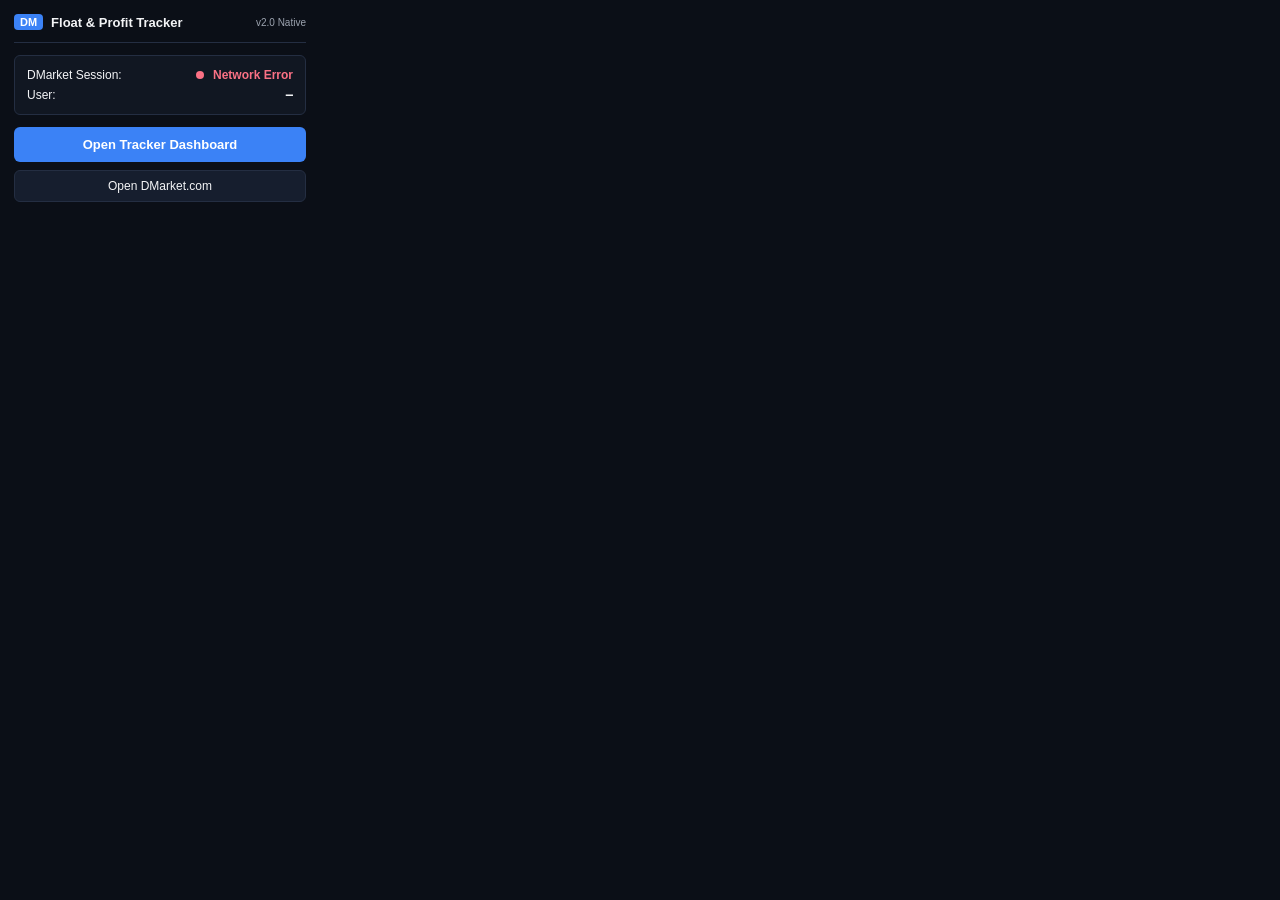
<file: popup.html>
<!DOCTYPE html>
<html lang="ru">
<head>
    <meta charset="UTF-8">
    <meta name="viewport" content="width=device-width, initial-scale=1.0">
    <title>DMarket Tracker</title>
    <style>
        :root {
            --bg-main: #0b0f17;
            --bg-surface: #111722;
            --bg-hover: #161e2e;
            --border-color: #242e42;
            --text-primary: #f3f4f6;
            --text-secondary: #9ca3af;
            --accent-blue: #3b82f6;
            --green-text: #34d399;
            --amber-text: #fbbf24;
            --red-text: #fb7185;
            --font-ui: -apple-system, BlinkMacSystemFont, 'Segoe UI', Roboto, sans-serif;
            --font-mono: 'JetBrains Mono', monospace, Consolas;
        }

        * {
            margin: 0;
            padding: 0;
            box-sizing: border-box;
            font-family: var(--font-ui);
        }

        body {
            width: 320px;
            background-color: var(--bg-main);
            color: var(--text-primary);
            padding: 14px;
            font-size: 13px;
        }

        .header {
            display: flex;
            align-items: center;
            justify-content: space-between;
            padding-bottom: 12px;
            border-bottom: 1px solid var(--border-color);
            margin-bottom: 12px;
        }

        .brand {
            display: flex;
            align-items: center;
            gap: 8px;
        }

        .brand-badge {
            background-color: var(--accent-blue);
            color: #fff;
            font-size: 11px;
            font-weight: 700;
            padding: 2px 6px;
            border-radius: 4px;
        }

        .brand-title {
            font-size: 13px;
            font-weight: 700;
        }

        .card {
            background-color: var(--bg-surface);
            border: 1px solid var(--border-color);
            border-radius: 6px;
            padding: 12px;
            margin-bottom: 12px;
        }

        .status-row {
            display: flex;
            align-items: center;
            justify-content: space-between;
            font-size: 12px;
        }

        .dot {
            display: inline-block;
            width: 8px;
            height: 8px;
            border-radius: 50%;
            background-color: var(--red-text);
            margin-right: 6px;
        }

        .dot.active {
            background-color: var(--green-text);
            box-shadow: 0 0 6px rgba(52, 211, 153, 0.6);
        }

        .btn-primary {
            display: flex;
            align-items: center;
            justify-content: center;
            gap: 8px;
            width: 100%;
            background-color: var(--accent-blue);
            color: #fff;
            border: none;
            border-radius: 6px;
            padding: 10px 14px;
            font-size: 13px;
            font-weight: 600;
            cursor: pointer;
            text-align: center;
            text-decoration: none;
            transition: background 0.2s;
            margin-bottom: 8px;
        }

        .btn-primary:hover {
            background-color: #2563eb;
        }

        .btn-secondary {
            display: flex;
            align-items: center;
            justify-content: center;
            gap: 6px;
            width: 100%;
            background-color: var(--bg-hover);
            color: var(--text-primary);
            border: 1px solid var(--border-color);
            border-radius: 6px;
            padding: 8px 12px;
            font-size: 12px;
            font-weight: 500;
            cursor: pointer;
            text-align: center;
            text-decoration: none;
            transition: border-color 0.2s, background 0.2s;
        }

        .btn-secondary:hover {
            background-color: #1c263b;
            border-color: var(--accent-blue);
        }

        .font-mono {
            font-family: var(--font-mono);
        }
    </style>
</head>
<body>
    <div class="header">
        <div class="brand">
            <span class="brand-badge">DM</span>
            <span class="brand-title">Float & Profit Tracker</span>
        </div>
        <span style="font-size: 10px; color: var(--text-secondary);">v2.0 Native</span>
    </div>

    <div class="card">
        <div class="status-row">
            <span>DMarket Session:</span>
            <span id="sessionStatus">
                <span class="dot" id="statusDot"></span>
                <strong id="statusText">Checking...</strong>
            </span>
        </div>
        <div class="status-row" style="margin-top: 6px;">
            <span>User:</span>
            <strong class="font-mono text-green" id="userText">—</strong>
        </div>
    </div>

    <button id="openDashboardBtn" class="btn btn-primary">
        Open Tracker Dashboard
    </button>

    <button id="openDmarketBtn" class="btn btn-secondary">
        Open DMarket.com
    </button>

    <script src="popup.js"></script>
</body>
</html>
</file>
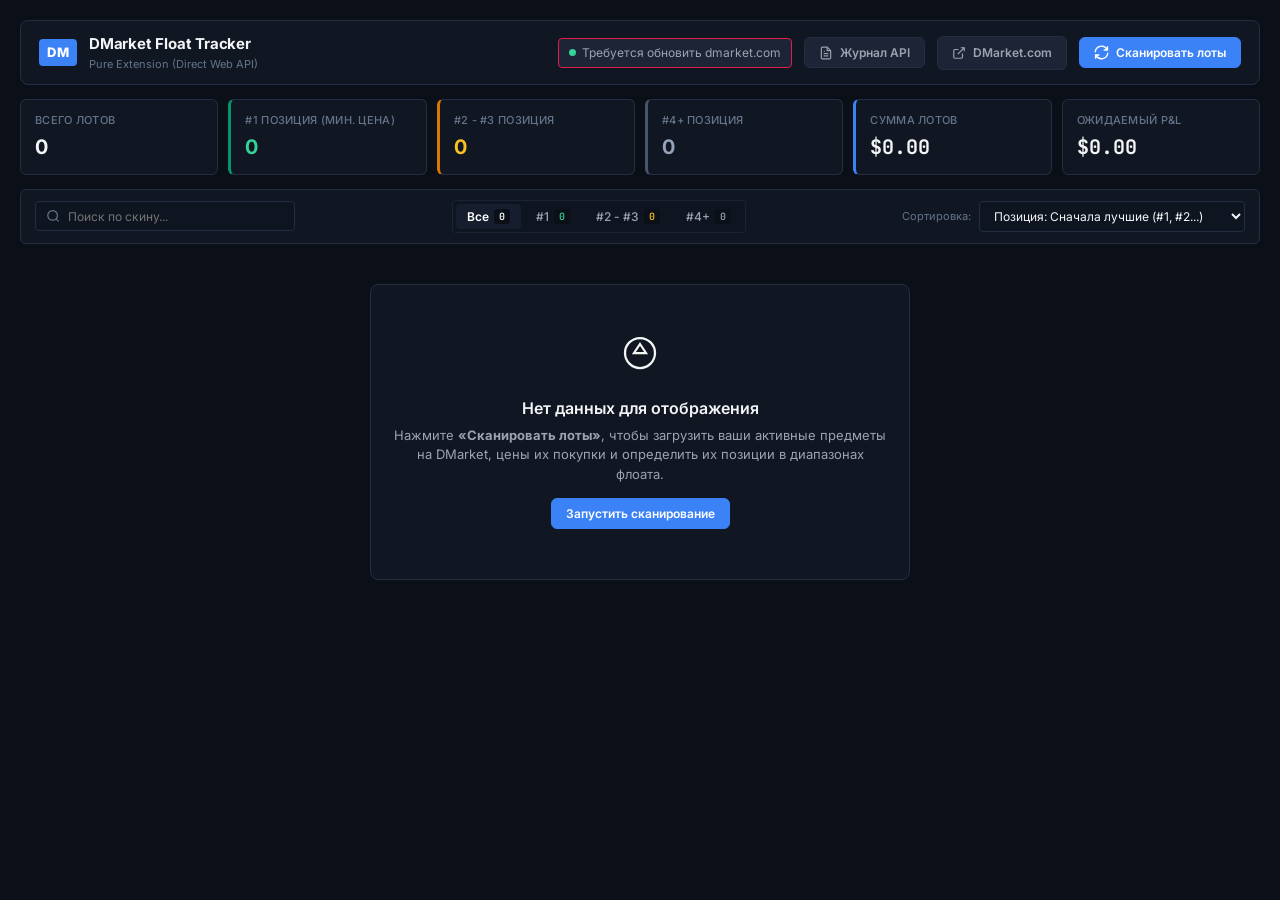
<file: extension/dashboard.html>
<!DOCTYPE html>
<html lang="ru">
<head>
    <meta charset="UTF-8">
    <meta name="viewport" content="width=device-width, initial-scale=1.0">
    <title>DMarket Float & Profit Tracker — Dashboard</title>
    <link rel="preconnect" href="https://fonts.googleapis.com">
    <link rel="preconnect" href="https://fonts.gstatic.com" crossorigin>
    <link href="https://fonts.googleapis.com/css2?family=Inter:wght@400;500;600;700&family=JetBrains+Mono:wght@500;600;700&display=swap" rel="stylesheet">
    <link rel="stylesheet" href="style.css">
</head>
<body class="flat-theme">

    <div class="app-container">
        <!-- Top App Bar -->
        <header class="navbar">
            <div class="navbar-brand">
                <div class="brand-badge">DM</div>
                <div class="brand-text">
                    <span class="brand-name">DMarket Float Tracker</span>
                    <span class="brand-tag">Pure Extension (Direct Web API)</span>
                </div>
            </div>

            <div class="navbar-actions">
                <!-- Browser Session Status Badge -->
                <div class="api-badge" id="sessionStatusBadge" title="Статус сессии dmarket.com в вашем браузере">
                    <span class="dot active" id="sessionDot"></span>
                    <span id="sessionStatusText">Проверка dmarket.com...</span>
                </div>

                <button id="debugBtn" class="btn-flat btn-secondary" title="Показать журнал сетевых запросов к DMarket">
                    <svg viewBox="0 0 24 24" width="14" height="14" fill="none" stroke="currentColor" stroke-width="2"><path d="M14 2H6a2 2 0 0 0-2 2v16a2 2 0 0 0 2 2h12a2 2 0 0 0 2-2V8z"></path><polyline points="14 2 14 8 20 8"></polyline><line x1="16" y1="13" x2="8" y2="13"></line><line x1="16" y1="17" x2="8" y2="17"></line><polyline points="10 9 9 9 8 9"></polyline></svg>
                    <span>Журнал API</span>
                </button>

                <a href="https://dmarket.com" target="_blank" rel="noopener noreferrer" class="btn-flat btn-secondary" title="Открыть DMarket">
                    <svg viewBox="0 0 24 24" width="14" height="14" fill="none" stroke="currentColor" stroke-width="2"><path d="M18 13v6a2 2 0 0 1-2 2H5a2 2 0 0 1-2-2V8a2 2 0 0 1 2-2h6"/><polyline points="15 3 21 3 21 9"/><line x1="10" y1="14" x2="21" y2="3"/></svg>
                    <span>DMarket.com</span>
                </a>

                <!-- Scan Button -->
                <button id="scanBtn" class="btn-flat btn-accent">
                    <svg viewBox="0 0 24 24" width="15" height="15" fill="none" stroke="currentColor" stroke-width="2.2"><path d="M21.5 2v6h-6M2.5 22v-6h6M2 11.5a10 10 0 0 1 18.8-4.3M22 12.5a10 10 0 0 1-18.8 4.2"/></svg>
                    <span id="scanBtnText">Сканировать лоты</span>
                </button>
            </div>
        </header>

        <!-- Stats Bar (Flat Metrics) -->
        <section class="metrics-bar">
            <div class="metric-card">
                <span class="metric-label">Всего лотов</span>
                <span class="metric-value" id="statTotalItems">0</span>
            </div>
            <div class="metric-card border-green">
                <span class="metric-label">#1 Позиция (Мин. цена)</span>
                <span class="metric-value text-green" id="statRank1Items">0</span>
            </div>
            <div class="metric-card border-amber">
                <span class="metric-label">#2 - #3 Позиция</span>
                <span class="metric-value text-amber" id="statTop3Items">0</span>
            </div>
            <div class="metric-card border-slate">
                <span class="metric-label">#4+ Позиция</span>
                <span class="metric-value text-slate" id="statRank4Items">0</span>
            </div>
            <div class="metric-card metric-portfolio">
                <span class="metric-label">Сумма лотов</span>
                <span class="metric-value font-mono" id="statPortfolioVal">$0.00</span>
            </div>
            <div class="metric-card metric-profit">
                <span class="metric-label">Ожидаемый P&L</span>
                <span class="metric-value font-mono" id="statProfitVal">$0.00</span>
            </div>
        </section>

        <!-- Live Progress Status -->
        <div id="progressBanner" class="progress-bar-wrap hidden">
            <div class="progress-info-row">
                <div class="progress-msg">
                    <div class="spinner-flat"></div>
                    <span id="progressText">Сканирование лотов через DMarket API...</span>
                </div>
                <button id="stopBtn" class="btn-flat btn-danger-sm">Остановить</button>
            </div>
            <div class="progress-track">
                <div id="progressBar" class="progress-fill" style="width: 0%;"></div>
            </div>
        </div>

        <!-- Controls Toolbar -->
        <section class="controls-bar">
            <div class="search-input-wrap">
                <svg viewBox="0 0 24 24" width="16" height="16" fill="none" stroke="currentColor" stroke-width="2"><circle cx="11" cy="11" r="8"></circle><line x1="21" y1="21" x2="16.65" y2="16.65"></line></svg>
                <input type="text" id="searchInput" placeholder="Поиск по скину..." autocomplete="off">
            </div>

            <div class="filter-group">
                <button class="filter-tab active" data-filter="all">Все <span class="tab-count" id="countAll">0</span></button>
                <button class="filter-tab" data-filter="rank1">#1 <span class="tab-count text-green" id="countRank1">0</span></button>
                <button class="filter-tab" data-filter="top3">#2 - #3 <span class="tab-count text-amber" id="countTop3">0</span></button>
                <button class="filter-tab" data-filter="rank4">#4+ <span class="tab-count text-slate" id="countRank4">0</span></button>
            </div>

            <div class="sort-wrap">
                <label for="sortSelect" class="sort-label">Сортировка:</label>
                <select id="sortSelect" class="flat-select">
                    <option value="rank_asc">Позиция: Сначала лучшие (#1, #2...)</option>
                    <option value="rank_desc">Позиция: Сначала дальние (#4+, #3...)</option>
                    <option value="price_desc">Цена: От дорогих к дешевым</option>
                    <option value="price_asc">Цена: От дешевых к дорогим</option>
                    <option value="profit_desc">Профит: По убыванию</option>
                    <option value="float_asc">Float: От меньшего к большему</option>
                </select>
            </div>
        </section>

        <!-- Empty Welcome / Initial State -->
        <div id="emptyState" class="empty-box">
            <div class="empty-icon">
                <svg viewBox="0 0 24 24" width="36" height="36" fill="none" stroke="currentColor" stroke-width="1.5"><circle cx="12" cy="12" r="10"/><path d="m12 6 4 6h-8l4-6z"/></svg>
            </div>
            <h3>Нет данных для отображения</h3>
            <p>Нажмите <strong>«Сканировать лоты»</strong>, чтобы загрузить ваши активные предметы на DMarket, цены их покупки и определить их позиции в диапазонах флоата.</p>
            <div class="empty-actions">
                <button id="emptyScanBtn" class="btn-flat btn-accent">Запустить сканирование</button>
            </div>
        </div>

        <!-- Vertical Items List -->
        <main id="itemsListSection" class="items-list-container hidden">
            <div class="list-header-row">
                <div class="col-item">ПРЕДМЕТ</div>
                <div class="col-float">FLOAT</div>
                <div class="col-rank">ПОЗИЦИЯ</div>
                <div class="col-buy">ЦЕНА ПОКУПКИ</div>
                <div class="col-price">ПРОДАЖА / P&L (–2%)</div>
                <div class="col-actions">ДЕЙСТВИЯ</div>
            </div>

            <div id="itemsContainer" class="items-vertical-list">
                <!-- Rendered dynamically via dashboard.js -->
            </div>
        </main>
    </div>

    <!-- Competitors Modal -->
    <div id="competitorsModal" class="modal-overlay hidden">
        <div class="modal-window">
            <div class="modal-head">
                <div class="modal-title-box">
                    <div class="modal-title-row">
                        <h3 id="modalTitle">Конкуренты в категории флота</h3>
                        <a id="modalDMarketLink" href="#" target="_blank" rel="noopener noreferrer" class="btn-dmarket-header" title="Открыть листинги этой категории на DMarket">
                            <span>DMarket</span>
                            <svg viewBox="0 0 24 24" width="13" height="13" fill="none" stroke="currentColor" stroke-width="2.2"><path d="M18 13v6a2 2 0 0 1-2 2H5a2 2 0 0 1-2-2V8a2 2 0 0 1 2-2h6"/><polyline points="15 3 21 3 21 9"/><line x1="10" y1="14" x2="21" y2="3"/></svg>
                        </a>
                    </div>
                    <span id="modalSubtitle" class="modal-sub"></span>
                </div>
                <div class="modal-head-actions">
                    <button id="modalRefreshBtn" class="btn-flat btn-modal-refresh" title="Обновить предложения этого скина с DMarket в реальном времени">
                        <svg viewBox="0 0 24 24" width="13" height="13" fill="none" stroke="currentColor" stroke-width="2.2" id="modalRefreshIcon">
                            <path d="M21.5 2v6h-6M2.5 22v-6h6M2 11.5a10 10 0 0 1 18.8-4.3M22 12.5a10 10 0 0 1-18.8 4.2"/>
                        </svg>
                        <span id="modalRefreshText">Обновить</span>
                    </button>
                    <button id="modalCloseBtn" class="btn-close" title="Закрыть">&times;</button>
                </div>
            </div>
            <div class="modal-body" id="modalBody">
                <!-- Dynamically loaded competitors table -->
            </div>
        </div>
    </div>

    <!-- Buy Confirmation Modal -->
    <div id="buyConfirmModal" class="modal-overlay hidden">
        <div class="modal-window modal-window-sm">
            <div class="modal-head">
                <div class="modal-title-box">
                    <h3 class="text-amber">Подтверждение покупки</h3>
                    <span class="modal-sub">Списание средств с баланса DMarket через браузерную сессию</span>
                </div>
                <button id="buyConfirmCloseBtn" class="btn-close">&times;</button>
            </div>
            <div class="modal-body">
                <div class="buy-confirm-box">
                    <p class="buy-confirm-title" id="buyConfirmItemTitle">Предмет</p>
                    <div class="buy-confirm-details">
                        <div class="buy-detail-row">
                            <span class="buy-detail-lbl">Цена списания:</span>
                            <span class="buy-detail-val text-green font-mono" id="buyConfirmPrice">$0.00</span>
                        </div>
                        <div class="buy-detail-row">
                            <span class="buy-detail-lbl">Float:</span>
                            <span class="buy-detail-val font-mono" id="buyConfirmFloat">—</span>
                        </div>
                        <div class="buy-detail-row">
                            <span class="buy-detail-lbl">Seed:</span>
                            <span class="buy-detail-val" id="buyConfirmSeed">—</span>
                        </div>
                    </div>
                    <div class="buy-warning-note">
                        Средства будут моментально списаны с вашего счета DMarket для выкупа этого лота.
                    </div>
                    <div class="buy-double-confirm-wrap">
                        <label class="buy-confirm-check-label" for="buyConfirmCheckbox">
                            <input type="checkbox" id="buyConfirmCheckbox">
                            <span>Подтверждаю списание реального баланса DMarket</span>
                        </label>
                    </div>
                </div>
                <div class="buy-confirm-actions">
                    <button id="buyCancelBtn" class="btn-flat btn-secondary">Отмена</button>
                    <button id="buyExecuteBtn" class="btn-flat btn-buy-execute" disabled>
                        <svg viewBox="0 0 24 24" width="14" height="14" fill="none" stroke="currentColor" stroke-width="2.2"><path d="M6 2L3 6v14a2 2 0 0 0 2 2h14a2 2 0 0 0 2-2V6l-3-4z"/><line x1="3" y1="6" x2="21" y2="6"/><path d="M16 10a4 4 0 0 1-8 0"/></svg>
                        <span id="buyExecuteBtnText">Купить лот</span>
                    </button>
                </div>
            </div>
        </div>
    </div>

    <!-- Debug Log Modal -->
    <div id="debugModal" class="modal-overlay hidden">
        <div class="modal-window modal-window-md">
            <div class="modal-head">
                <div class="modal-title-box">
                    <h3>Журнал сетевых запросов DMarket API</h3>
                    <span class="modal-sub">Диагностика ответов сервера в реальном времени</span>
                </div>
                <button id="debugCloseBtn" class="btn-close">&times;</button>
            </div>
            <div class="modal-body">
                <div id="debugLogsContainer" style="background:#090d14; border:1px solid #242e42; border-radius:6px; padding:12px; font-family:'JetBrains Mono', monospace; font-size:11px; max-height:400px; overflow-y:auto; white-space:pre-wrap; color:#9ca3af;">
                    Логи пока пусты. Нажмите «Сканировать лоты».
                </div>
            </div>
        </div>
    </div>

    <!-- Toast Notification Container -->
    <div id="toastContainer" class="toast-container"></div>

    <script type="module" src="wear_configs.js"></script>
    <script type="module" src="api/index.js"></script>
    <script type="module" src="tracker_service.js"></script>
    <script type="module" src="dashboard.js"></script>
</body>
</html>
</file>
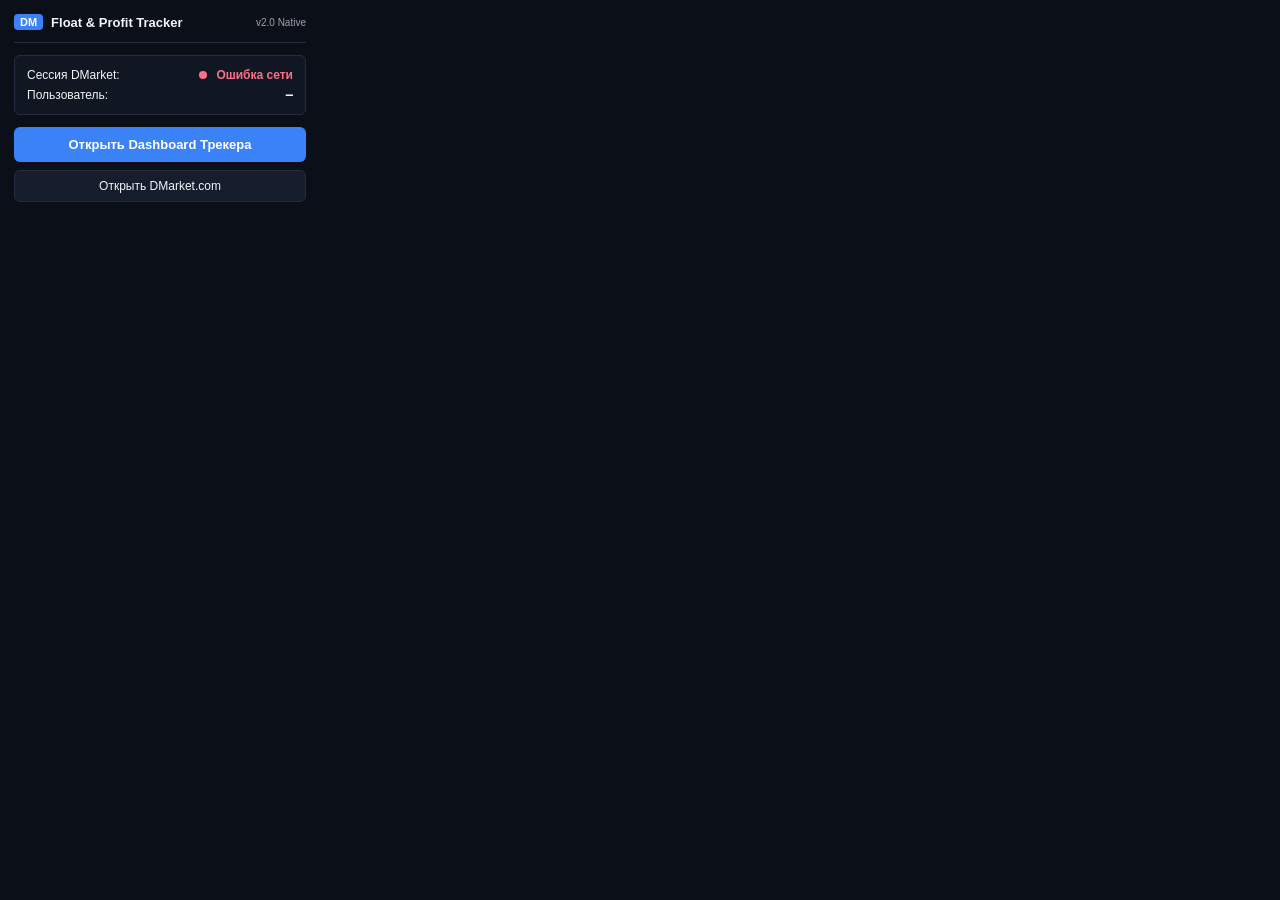
<file: extension/popup.html>
<!DOCTYPE html>
<html lang="ru">
<head>
    <meta charset="UTF-8">
    <meta name="viewport" content="width=device-width, initial-scale=1.0">
    <title>DMarket Tracker</title>
    <style>
        :root {
            --bg-main: #0b0f17;
            --bg-surface: #111722;
            --bg-hover: #161e2e;
            --border-color: #242e42;
            --text-primary: #f3f4f6;
            --text-secondary: #9ca3af;
            --accent-blue: #3b82f6;
            --green-text: #34d399;
            --amber-text: #fbbf24;
            --red-text: #fb7185;
            --font-ui: -apple-system, BlinkMacSystemFont, 'Segoe UI', Roboto, sans-serif;
            --font-mono: 'JetBrains Mono', monospace, Consolas;
        }

        * {
            margin: 0;
            padding: 0;
            box-sizing: border-box;
            font-family: var(--font-ui);
        }

        body {
            width: 320px;
            background-color: var(--bg-main);
            color: var(--text-primary);
            padding: 14px;
            font-size: 13px;
        }

        .header {
            display: flex;
            align-items: center;
            justify-content: space-between;
            padding-bottom: 12px;
            border-bottom: 1px solid var(--border-color);
            margin-bottom: 12px;
        }

        .brand {
            display: flex;
            align-items: center;
            gap: 8px;
        }

        .brand-badge {
            background-color: var(--accent-blue);
            color: #fff;
            font-size: 11px;
            font-weight: 700;
            padding: 2px 6px;
            border-radius: 4px;
        }

        .brand-title {
            font-size: 13px;
            font-weight: 700;
        }

        .card {
            background-color: var(--bg-surface);
            border: 1px solid var(--border-color);
            border-radius: 6px;
            padding: 12px;
            margin-bottom: 12px;
        }

        .status-row {
            display: flex;
            align-items: center;
            justify-content: space-between;
            font-size: 12px;
        }

        .dot {
            display: inline-block;
            width: 8px;
            height: 8px;
            border-radius: 50%;
            background-color: var(--red-text);
            margin-right: 6px;
        }

        .dot.active {
            background-color: var(--green-text);
            box-shadow: 0 0 6px rgba(52, 211, 153, 0.6);
        }

        .btn-primary {
            display: flex;
            align-items: center;
            justify-content: center;
            gap: 8px;
            width: 100%;
            background-color: var(--accent-blue);
            color: #fff;
            border: none;
            border-radius: 6px;
            padding: 10px 14px;
            font-size: 13px;
            font-weight: 600;
            cursor: pointer;
            text-align: center;
            text-decoration: none;
            transition: background 0.2s;
            margin-bottom: 8px;
        }

        .btn-primary:hover {
            background-color: #2563eb;
        }

        .btn-secondary {
            display: flex;
            align-items: center;
            justify-content: center;
            gap: 6px;
            width: 100%;
            background-color: var(--bg-hover);
            color: var(--text-primary);
            border: 1px solid var(--border-color);
            border-radius: 6px;
            padding: 8px 12px;
            font-size: 12px;
            font-weight: 500;
            cursor: pointer;
            text-align: center;
            text-decoration: none;
            transition: border-color 0.2s, background 0.2s;
        }

        .btn-secondary:hover {
            background-color: #1c263b;
            border-color: var(--accent-blue);
        }

        .font-mono {
            font-family: var(--font-mono);
        }
    </style>
</head>
<body>
    <div class="header">
        <div class="brand">
            <span class="brand-badge">DM</span>
            <span class="brand-title">Float & Profit Tracker</span>
        </div>
        <span style="font-size: 10px; color: var(--text-secondary);">v2.0 Native</span>
    </div>

    <div class="card">
        <div class="status-row">
            <span>Сессия DMarket:</span>
            <span id="sessionStatus">
                <span class="dot" id="statusDot"></span>
                <strong id="statusText">Проверка...</strong>
            </span>
        </div>
        <div class="status-row" style="margin-top: 6px;">
            <span>Пользователь:</span>
            <strong class="font-mono text-green" id="userText">—</strong>
        </div>
    </div>

    <button id="openDashboardBtn" class="btn btn-primary">
        Открыть Dashboard Трекера
    </button>

    <button id="openDmarketBtn" class="btn btn-secondary">
        Открыть DMarket.com
    </button>

    <script src="popup.js"></script>
</body>
</html>
</file>
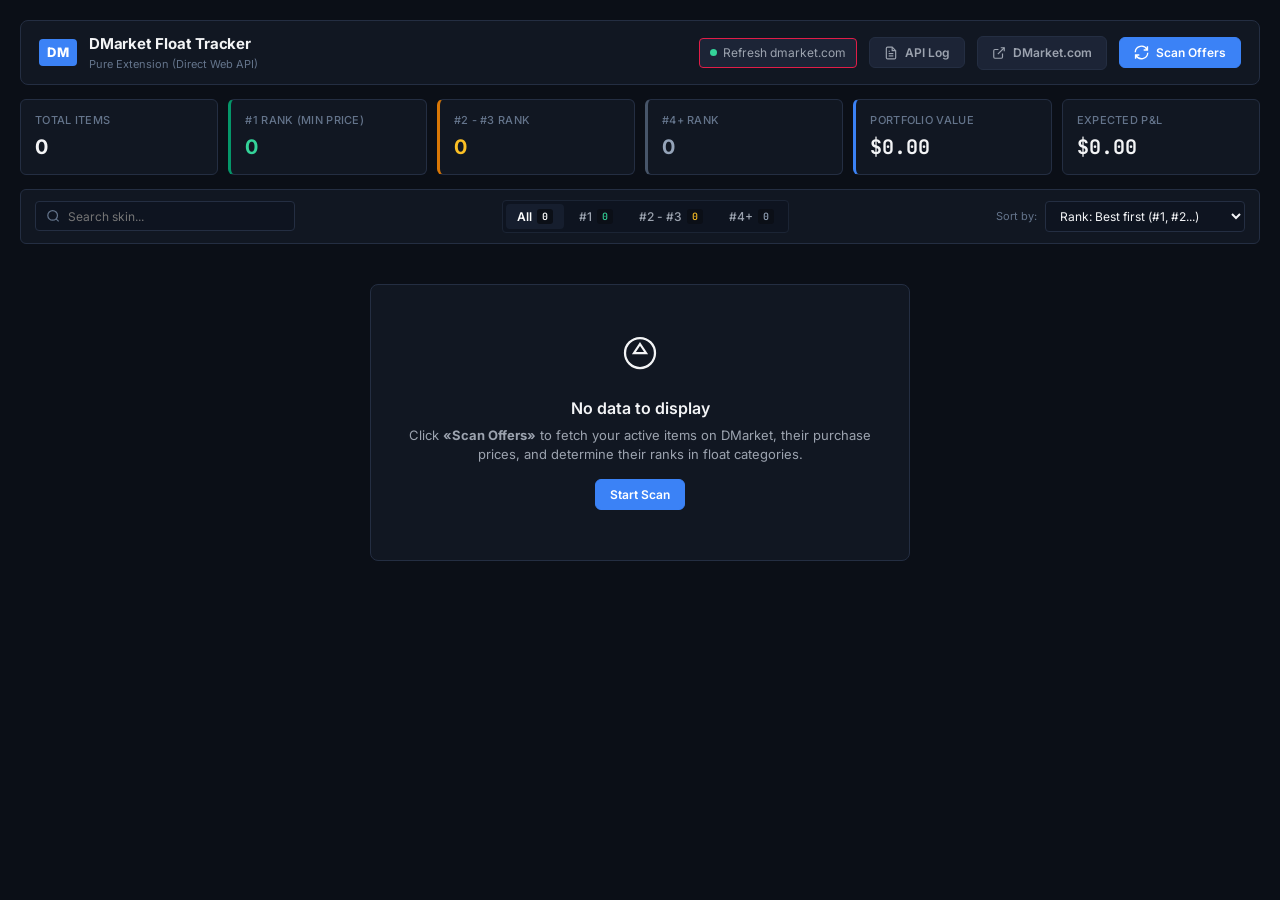
<file: src/pages/dashboard.html>
<!DOCTYPE html>
<html lang="ru">
<head>
    <meta charset="UTF-8">
    <meta name="viewport" content="width=device-width, initial-scale=1.0">
    <title>DMarket Float & Profit Tracker — Dashboard</title>
    <link rel="preconnect" href="https://fonts.googleapis.com">
    <link rel="preconnect" href="https://fonts.gstatic.com" crossorigin>
    <link href="https://fonts.googleapis.com/css2?family=Inter:wght@400;500;600;700&family=JetBrains+Mono:wght@500;600;700&display=swap" rel="stylesheet">
    <link rel="stylesheet" href="../../assets/style.css">
</head>
<body class="flat-theme">

    <div class="app-container">
        <!-- Top App Bar -->
        <header class="navbar">
            <div class="navbar-brand">
                <div class="brand-badge">DM</div>
                <div class="brand-text">
                    <span class="brand-name">DMarket Float Tracker</span>
                    <span class="brand-tag">Pure Extension (Direct Web API)</span>
                </div>
            </div>

            <div class="navbar-actions">
                <!-- Browser Session Status Badge -->
                <div class="api-badge" id="sessionStatusBadge" title="Browser dmarket.com session status">
                    <span class="dot active" id="sessionDot"></span>
                    <span id="sessionStatusText">Checking dmarket.com...</span>
                </div>

                <button id="debugBtn" class="btn-flat btn-secondary" title="Show DMarket API network log">
                    <svg viewBox="0 0 24 24" width="14" height="14" fill="none" stroke="currentColor" stroke-width="2"><path d="M14 2H6a2 2 0 0 0-2 2v16a2 2 0 0 0 2 2h12a2 2 0 0 0 2-2V8z"></path><polyline points="14 2 14 8 20 8"></polyline><line x1="16" y1="13" x2="8" y2="13"></line><line x1="16" y1="17" x2="8" y2="17"></line><polyline points="10 9 9 9 8 9"></polyline></svg>
                    <span>API Log</span>
                </button>

                <a href="https://dmarket.com" target="_blank" rel="noopener noreferrer" class="btn-flat btn-secondary" title="Open DMarket">
                    <svg viewBox="0 0 24 24" width="14" height="14" fill="none" stroke="currentColor" stroke-width="2"><path d="M18 13v6a2 2 0 0 1-2 2H5a2 2 0 0 1-2-2V8a2 2 0 0 1 2-2h6"/><polyline points="15 3 21 3 21 9"/><line x1="10" y1="14" x2="21" y2="3"/></svg>
                    <span>DMarket.com</span>
                </a>

                <!-- Scan Button -->
                <button id="scanBtn" class="btn-flat btn-accent">
                    <svg viewBox="0 0 24 24" width="15" height="15" fill="none" stroke="currentColor" stroke-width="2.2"><path d="M21.5 2v6h-6M2.5 22v-6h6M2 11.5a10 10 0 0 1 18.8-4.3M22 12.5a10 10 0 0 1-18.8 4.2"/></svg>
                    <span id="scanBtnText">Scan Offers</span>
                </button>
            </div>
        </header>

        <!-- Stats Bar (Flat Metrics) -->
        <section class="metrics-bar">
            <div class="metric-card">
                <span class="metric-label">Total Items</span>
                <span class="metric-value" id="statTotalItems">0</span>
            </div>
            <div class="metric-card border-green">
                <span class="metric-label">#1 Rank (Min Price)</span>
                <span class="metric-value text-green" id="statRank1Items">0</span>
            </div>
            <div class="metric-card border-amber">
                <span class="metric-label">#2 - #3 Rank</span>
                <span class="metric-value text-amber" id="statTop3Items">0</span>
            </div>
            <div class="metric-card border-slate">
                <span class="metric-label">#4+ Rank</span>
                <span class="metric-value text-slate" id="statRank4Items">0</span>
            </div>
            <div class="metric-card metric-portfolio">
                <span class="metric-label">Portfolio Value</span>
                <span class="metric-value font-mono" id="statPortfolioVal">$0.00</span>
            </div>
            <div class="metric-card metric-profit">
                <span class="metric-label">Expected P&L</span>
                <span class="metric-value font-mono" id="statProfitVal">$0.00</span>
            </div>
        </section>

        <!-- Live Progress Status -->
        <div id="progressBanner" class="progress-bar-wrap hidden">
            <div class="progress-info-row">
                <div class="progress-msg">
                    <div class="spinner-flat"></div>
                    <span id="progressText">Scanning offers via DMarket API...</span>
                </div>
                <button id="stopBtn" class="btn-flat btn-danger-sm">Stop</button>
            </div>
            <div class="progress-track">
                <div id="progressBar" class="progress-fill" style="width: 0%;"></div>
            </div>
        </div>

        <!-- Controls Toolbar -->
        <section class="controls-bar">
            <div class="search-input-wrap">
                <svg viewBox="0 0 24 24" width="16" height="16" fill="none" stroke="currentColor" stroke-width="2"><circle cx="11" cy="11" r="8"></circle><line x1="21" y1="21" x2="16.65" y2="16.65"></line></svg>
                <input type="text" id="searchInput" placeholder="Search skin..." autocomplete="off">
            </div>

            <div class="filter-group">
                <button class="filter-tab active" data-filter="all">All <span class="tab-count" id="countAll">0</span></button>
                <button class="filter-tab" data-filter="rank1">#1 <span class="tab-count text-green" id="countRank1">0</span></button>
                <button class="filter-tab" data-filter="top3">#2 - #3 <span class="tab-count text-amber" id="countTop3">0</span></button>
                <button class="filter-tab" data-filter="rank4">#4+ <span class="tab-count text-slate" id="countRank4">0</span></button>
            </div>

            <div class="sort-wrap">
                <label for="sortSelect" class="sort-label">Sort by:</label>
                <select id="sortSelect" class="flat-select">
                    <option value="rank_asc">Rank: Best first (#1, #2...)</option>
                    <option value="rank_desc">Rank: Worst first (#4+, #3...)</option>
                    <option value="price_desc">Price: High to Low</option>
                    <option value="price_asc">Price: Low to High</option>
                    <option value="profit_desc">P&L: High to Low</option>
                    <option value="float_asc">Float: Low to High</option>
                </select>
            </div>
        </section>

        <!-- Empty Welcome / Initial State -->
        <div id="emptyState" class="empty-box">
            <div class="empty-icon">
                <svg viewBox="0 0 24 24" width="36" height="36" fill="none" stroke="currentColor" stroke-width="1.5"><circle cx="12" cy="12" r="10"/><path d="m12 6 4 6h-8l4-6z"/></svg>
            </div>
            <h3>No data to display</h3>
            <p>Click <strong>«Scan Offers»</strong> to fetch your active items on DMarket, their purchase prices, and determine their ranks in float categories.</p>
            <div class="empty-actions">
                <button id="emptyScanBtn" class="btn-flat btn-accent">Start Scan</button>
            </div>
        </div>

        <!-- Vertical Items List -->
        <main id="itemsListSection" class="items-list-container hidden">
            <div class="list-header-row">
                <div class="col-item">ITEM</div>
                <div class="col-float">FLOAT</div>
                <div class="col-rank">RANK</div>
                <div class="col-buy">BUY PRICE</div>
                <div class="col-min">MINIMAL PRICE</div>
                <div class="col-price">SELL & P&L (Gross)</div>
                <div class="col-actions">ACTIONS</div>
            </div>

            <div id="itemsContainer" class="items-vertical-list">
                <!-- Rendered dynamically via dashboard.js -->
            </div>
        </main>
    </div>

    <!-- Competitors Modal -->
    <div id="competitorsModal" class="modal-overlay hidden">
        <div class="modal-window">
            <div class="modal-head">
                <div class="modal-title-box">
                    <div class="modal-title-row">
                        <h3 id="modalTitle">Competitors in Float Category</h3>
                        <a id="modalDMarketLink" href="#" target="_blank" rel="noopener noreferrer" class="btn-dmarket-header" title="Open these listings on DMarket">
                            <span>DMarket</span>
                            <svg viewBox="0 0 24 24" width="13" height="13" fill="none" stroke="currentColor" stroke-width="2.2"><path d="M18 13v6a2 2 0 0 1-2 2H5a2 2 0 0 1-2-2V8a2 2 0 0 1 2-2h6"/><polyline points="15 3 21 3 21 9"/><line x1="10" y1="14" x2="21" y2="3"/></svg>
                        </a>
                    </div>
                    <span id="modalSubtitle" class="modal-sub"></span>
                </div>
                <div class="modal-head-actions">
                    <button id="modalRefreshBtn" class="btn-flat btn-modal-refresh" title="Refresh market offers in real-time">
                        <svg viewBox="0 0 24 24" width="13" height="13" fill="none" stroke="currentColor" stroke-width="2.2" id="modalRefreshIcon">
                            <path d="M21.5 2v6h-6M2.5 22v-6h6M2 11.5a10 10 0 0 1 18.8-4.3M22 12.5a10 10 0 0 1-18.8 4.2"/>
                        </svg>
                        <span id="modalRefreshText">Refresh</span>
                    </button>
                    <button id="modalCloseBtn" class="btn-close" title="Close">&times;</button>
                </div>
            </div>
            <div class="modal-body" id="modalBody">
                <!-- Dynamically loaded competitors table -->
            </div>
        </div>
    </div>

    <!-- Buy Confirmation Modal -->
    <div id="buyConfirmModal" class="modal-overlay hidden">
        <div class="modal-window modal-window-sm">
            <div class="modal-head">
                <div class="modal-title-box">
                    <h3 class="text-amber">Confirm Purchase</h3>
                    <span class="modal-sub">Deducting balance from your DMarket account</span>
                </div>
                <button id="buyConfirmCloseBtn" class="btn-close">&times;</button>
            </div>
            <div class="modal-body">
                <div class="buy-confirm-box">
                    <p class="buy-confirm-title" id="buyConfirmItemTitle">Item</p>
                    <div class="buy-confirm-details">
                        <div class="buy-detail-row">
                            <span class="buy-detail-lbl">Price:</span>
                            <span class="buy-detail-val text-green font-mono" id="buyConfirmPrice">$0.00</span>
                        </div>
                        <div class="buy-detail-row">
                            <span class="buy-detail-lbl">Float:</span>
                            <span class="buy-detail-val font-mono" id="buyConfirmFloat">—</span>
                        </div>
                        <div class="buy-detail-row">
                            <span class="buy-detail-lbl">Seed:</span>
                            <span class="buy-detail-val" id="buyConfirmSeed">—</span>
                        </div>
                    </div>
                    <div class="buy-warning-note">
                        Funds will be immediately deducted from your DMarket balance to purchase this item.
                    </div>
                    <div class="buy-double-confirm-wrap">
                        <label class="buy-confirm-check-label" for="buyConfirmCheckbox">
                            <input type="checkbox" id="buyConfirmCheckbox">
                            <span>I confirm deduction of real DMarket balance</span>
                        </label>
                    </div>
                </div>
                <div class="buy-confirm-actions">
                    <button id="buyCancelBtn" class="btn-flat btn-secondary">Cancel</button>
                    <button id="buyExecuteBtn" class="btn-flat btn-buy-execute" disabled>
                        <svg viewBox="0 0 24 24" width="14" height="14" fill="none" stroke="currentColor" stroke-width="2.2"><path d="M6 2L3 6v14a2 2 0 0 0 2 2h14a2 2 0 0 0 2-2V6l-3-4z"/><line x1="3" y1="6" x2="21" y2="6"/><path d="M16 10a4 4 0 0 1-8 0"/></svg>
                        <span id="buyExecuteBtnText">Buy Item</span>
                    </button>
                </div>
            </div>
        </div>
    </div>

    <!-- Debug Log Modal -->
    <div id="debugModal" class="modal-overlay hidden">
        <div class="modal-window modal-window-md">
            <div class="modal-head">
                <div class="modal-title-box">
                    <h3>DMarket API Network Log</h3>
                    <span class="modal-sub">Real-time server response diagnostics</span>
                </div>
                <button id="debugCloseBtn" class="btn-close">&times;</button>
            </div>
            <div class="modal-body">
                <div id="debugLogsContainer" style="background:#090d14; border:1px solid #242e42; border-radius:6px; padding:12px; font-family:'JetBrains Mono', monospace; font-size:11px; max-height:400px; overflow-y:auto; white-space:pre-wrap; color:#9ca3af;">
                    Logs are empty. Click «Scan Offers».
                </div>
            </div>
        </div>
    </div>

    <!-- Toast Notification Container -->
    <div id="toastContainer" class="toast-container"></div>

    <script type="module" src="../utils/wear_configs.js"></script>
    <script type="module" src="../services/api/index.js"></script>
    <script type="module" src="../services/tracker_service.js"></script>
    <script type="module" src="dashboard.js"></script>
</body>
</html>
</file>
<file: extension/style.css>
/* Flat Modern Design System for DMarket Float Tracker */
:root {
    --bg-main: #0b0f17;
    --bg-surface: #111722;
    --bg-surface-hover: #161e2e;
    --bg-subtle: #1c2436;
    --bg-input: #0e1420;

    --border-color: #242e42;
    --border-subtle: #1b2434;
    --border-highlight: #3b82f6;

    --text-primary: #f3f4f6;
    --text-secondary: #9ca3af;
    --text-muted: #64748b;
    --text-dark: #111827;

    --accent-blue: #3b82f6;
    --accent-blue-hover: #2563eb;
    
    --green-bg: #064e3b;
    --green-border: #059669;
    --green-text: #34d399;

    --amber-bg: #451a03;
    --amber-border: #d97706;
    --amber-text: #fbbf24;

    --slate-bg: #1e293b;
    --slate-border: #475569;
    --slate-text: #94a3b8;

    --red-bg: #4c0519;
    --red-border: #e11d48;
    --red-text: #fb7185;

    --radius-sm: 4px;
    --radius-md: 6px;
    --radius-lg: 8px;

    --font-ui: 'Inter', -apple-system, BlinkMacSystemFont, 'Segoe UI', Roboto, sans-serif;
    --font-mono: 'JetBrains Mono', monospace;
}

* {
    margin: 0;
    padding: 0;
    box-sizing: border-box;
    font-family: var(--font-ui);
}

body.flat-theme {
    background-color: var(--bg-main);
    color: var(--text-primary);
    min-height: 100vh;
    padding: 20px;
    font-size: 13px;
    line-height: 1.5;
    -webkit-font-smoothing: antialiased;
}

.app-container {
    max-width: 1560px;
    margin: 0 auto;
    width: 100%;
}

/* Utilities */
.hidden {
    display: none !important;
}

.font-mono {
    font-family: var(--font-mono);
}

.text-green { color: var(--green-text) !important; }
.text-amber { color: var(--amber-text) !important; }
.text-slate { color: var(--slate-text) !important; }
.text-red { color: var(--red-text) !important; }

/* Top Navbar */
.navbar {
    display: flex;
    justify-content: space-between;
    align-items: center;
    background-color: var(--bg-surface);
    border: 1px solid var(--border-color);
    border-radius: var(--radius-lg);
    padding: 12px 18px;
    margin-bottom: 14px;
}

.navbar-brand {
    display: flex;
    align-items: center;
    gap: 12px;
}

.brand-badge {
    background-color: var(--accent-blue);
    color: #ffffff;
    font-weight: 800;
    font-size: 13px;
    padding: 4px 8px;
    border-radius: var(--radius-sm);
    letter-spacing: 0.5px;
}

.brand-text {
    display: flex;
    flex-direction: column;
}

.brand-name {
    font-size: 15px;
    font-weight: 700;
    color: var(--text-primary);
    letter-spacing: -0.2px;
}

.brand-tag {
    font-size: 11px;
    color: var(--text-muted);
}

.navbar-actions {
    display: flex;
    align-items: center;
    gap: 12px;
}

.api-badge {
    display: flex;
    align-items: center;
    gap: 6px;
    font-size: 12px;
    color: var(--text-secondary);
    background-color: var(--bg-subtle);
    border: 1px solid var(--border-subtle);
    padding: 5px 10px;
    border-radius: var(--radius-sm);
}

.api-badge .dot {
    width: 7px;
    height: 7px;
    border-radius: 50%;
    background-color: var(--green-text);
}

/* Flat Buttons */
.btn-flat {
    display: inline-flex;
    align-items: center;
    justify-content: center;
    gap: 7px;
    padding: 7px 14px;
    font-size: 12px;
    font-weight: 600;
    border-radius: var(--radius-md);
    border: 1px solid transparent;
    cursor: pointer;
    text-decoration: none;
    transition: background-color 0.15s ease, border-color 0.15s ease;
}

.btn-accent {
    background-color: var(--accent-blue);
    color: #ffffff;
    border-color: var(--accent-blue);
}

.btn-accent:hover {
    background-color: var(--accent-blue-hover);
    border-color: var(--accent-blue-hover);
}

.btn-dmarket {
    background-color: #2563eb;
    color: #ffffff;
    border: 1px solid #3b82f6;
    padding: 5px 11px;
    font-size: 12px;
    font-weight: 600;
    border-radius: var(--radius-sm);
    text-decoration: none;
    white-space: nowrap;
    transition: all 0.15s ease;
}

.btn-dmarket:hover {
    background-color: #1d4ed8;
    border-color: #60a5fa;
    color: #ffffff;
}

.btn-competitors {
    background-color: var(--bg-subtle);
    color: var(--text-secondary);
    border: 1px solid var(--border-color);
    padding: 5px 10px;
    font-size: 12px;
    font-weight: 500;
    border-radius: var(--radius-sm);
    cursor: pointer;
    white-space: nowrap;
    transition: all 0.15s ease;
}

.btn-competitors:hover {
    background-color: var(--bg-surface-hover);
    color: var(--text-primary);
    border-color: var(--slate-border);
}

.btn-danger-sm {
    background-color: var(--red-bg);
    color: var(--red-text);
    border: 1px solid var(--red-border);
    padding: 4px 9px;
    font-size: 11px;
}

.btn-danger-sm:hover {
    background-color: #7f1d1d;
    color: #ffffff;
}

/* Metrics Bar */
.metrics-bar {
    display: grid;
    grid-template-columns: repeat(auto-fit, minmax(190px, 1fr));
    gap: 10px;
    margin-bottom: 14px;
}

.metric-card {
    background-color: var(--bg-surface);
    border: 1px solid var(--border-color);
    border-radius: var(--radius-md);
    padding: 12px 14px;
    display: flex;
    flex-direction: column;
    gap: 3px;
}

.metric-card.border-green {
    border-left: 3px solid var(--green-border);
}

.metric-card.border-amber {
    border-left: 3px solid var(--amber-border);
}

.metric-card.border-slate {
    border-left: 3px solid var(--slate-border);
}

.metric-card.metric-portfolio {
    border-left: 3px solid var(--accent-blue);
}

.metric-label {
    font-size: 11px;
    font-weight: 500;
    color: var(--text-muted);
    text-transform: uppercase;
    letter-spacing: 0.3px;
}

.metric-value {
    font-size: 20px;
    font-weight: 700;
    color: var(--text-primary);
}

/* Progress Status Banner */
.progress-bar-wrap {
    background-color: var(--bg-surface);
    border: 1px solid var(--border-color);
    border-radius: var(--radius-md);
    padding: 10px 14px;
    margin-bottom: 14px;
}

.progress-info-row {
    display: flex;
    justify-content: space-between;
    align-items: center;
    margin-bottom: 8px;
}

.progress-msg {
    display: flex;
    align-items: center;
    gap: 8px;
    font-size: 12px;
    font-weight: 500;
    color: var(--text-secondary);
}

.spinner-flat {
    width: 14px;
    height: 14px;
    border: 2px solid var(--border-color);
    border-top-color: var(--accent-blue);
    border-radius: 50%;
    animation: spin 0.7s linear infinite;
}

@keyframes spin {
    to { transform: rotate(360deg); }
}

.progress-track {
    width: 100%;
    height: 5px;
    background-color: var(--bg-input);
    border-radius: 3px;
    overflow: hidden;
}

.progress-fill {
    height: 100%;
    background-color: var(--accent-blue);
    transition: width 0.2s ease;
}

/* Controls & Filters Bar */
.controls-bar {
    display: flex;
    flex-wrap: wrap;
    align-items: center;
    justify-content: space-between;
    gap: 12px;
    background-color: var(--bg-surface);
    border: 1px solid var(--border-color);
    border-radius: var(--radius-md);
    padding: 10px 14px;
    margin-bottom: 14px;
}

.search-input-wrap {
    display: flex;
    align-items: center;
    gap: 8px;
    background-color: var(--bg-input);
    border: 1px solid var(--border-color);
    border-radius: var(--radius-sm);
    padding: 6px 10px;
    width: 260px;
}

.search-input-wrap svg {
    color: var(--text-muted);
}

.search-input-wrap input {
    background: transparent;
    border: none;
    outline: none;
    color: var(--text-primary);
    font-size: 12px;
    width: 100%;
}

.filter-group {
    display: flex;
    gap: 4px;
    background-color: var(--bg-input);
    padding: 3px;
    border-radius: var(--radius-sm);
    border: 1px solid var(--border-subtle);
}

.filter-tab {
    background: transparent;
    border: none;
    color: var(--text-secondary);
    font-size: 12px;
    font-weight: 500;
    padding: 5px 11px;
    border-radius: var(--radius-sm);
    cursor: pointer;
    display: flex;
    align-items: center;
    gap: 5px;
    transition: all 0.15s ease;
}

.filter-tab:hover {
    color: var(--text-primary);
    background-color: var(--bg-subtle);
}

.filter-tab.active {
    background-color: var(--bg-surface-hover);
    color: #ffffff;
    font-weight: 600;
}

.tab-count {
    font-size: 10px;
    font-family: var(--font-mono);
    background-color: var(--bg-main);
    padding: 1px 5px;
    border-radius: 3px;
}

.sort-wrap {
    display: flex;
    align-items: center;
    gap: 8px;
}

.sort-label {
    font-size: 11px;
    color: var(--text-muted);
}

.flat-select {
    background-color: var(--bg-input);
    color: var(--text-primary);
    border: 1px solid var(--border-color);
    border-radius: var(--radius-sm);
    padding: 6px 10px;
    font-size: 12px;
    outline: none;
    cursor: pointer;
}

/* Empty State */
.empty-box {
    background-color: var(--bg-surface);
    border: 1px solid var(--border-color);
    border-radius: var(--radius-lg);
    padding: 50px 20px;
    text-align: center;
    max-width: 540px;
    margin: 40px auto;
}

.empty-icon {
    font-size: 32px;
    margin-bottom: 12px;
}

.empty-box h3 {
    font-size: 16px;
    font-weight: 600;
    margin-bottom: 6px;
}

.empty-box p {
    font-size: 13px;
    color: var(--text-secondary);
    line-height: 1.5;
}

.mt-3 {
    margin-top: 14px;
}

/* Items List Section (Vertical List Layout) */
.items-list-container {
    background-color: var(--bg-surface);
    border: 1px solid var(--border-color);
    border-radius: var(--radius-md);
    overflow: hidden;
}

.list-header-row {
    display: grid;
    grid-template-columns: minmax(260px, 2.5fr) 110px 110px 115px minmax(200px, 1.4fr) 300px;
    gap: 14px;
    padding: 11px 18px;
    background-color: var(--bg-subtle);
    border-bottom: 1px solid var(--border-color);
    font-size: 11px;
    font-weight: 600;
    color: var(--text-muted);
    letter-spacing: 0.4px;
}

.items-vertical-list {
    display: flex;
    flex-direction: column;
}

/* List Item Row */
.item-row {
    display: grid;
    grid-template-columns: minmax(260px, 2.5fr) 110px 110px 115px minmax(200px, 1.4fr) 300px;
    gap: 14px;
    align-items: center;
    padding: 12px 18px;
    border-bottom: 1px solid var(--border-subtle);
    background-color: var(--bg-surface);
    transition: background-color 0.12s ease;
}

.item-row:last-child {
    border-bottom: none;
}

.item-row:hover {
    background-color: var(--bg-surface-hover);
}

.item-row.is-rank-1 {
    border-left: 3px solid #10b981;
}

.item-row.is-rank-top3 {
    border-left: 3px solid #f59e0b;
}

.item-row.is-rank-other {
    border-left: 3px solid #64748b;
}

/* Column: Item info */
.col-item {
    display: flex;
    align-items: center;
    gap: 12px;
    min-width: 0;
}

.item-thumb {
    width: 44px;
    height: 44px;
    background-color: var(--bg-input);
    border: 1px solid var(--border-color);
    border-radius: var(--radius-sm);
    display: flex;
    align-items: center;
    justify-content: center;
    flex-shrink: 0;
    overflow: hidden;
}

.item-thumb img {
    max-width: 90%;
    max-height: 90%;
    object-fit: contain;
}

.item-meta {
    display: flex;
    flex-direction: column;
    gap: 2px;
    min-width: 0;
}

.item-name {
    font-size: 13px;
    font-weight: 600;
    color: var(--text-primary);
    white-space: nowrap;
    overflow: hidden;
    text-overflow: ellipsis;
}

.item-tags {
    display: flex;
    align-items: center;
    gap: 6px;
    font-size: 11px;
}

.wear-chip {
    background-color: var(--bg-subtle);
    color: var(--text-secondary);
    border: 1px solid var(--border-color);
    padding: 1px 5px;
    border-radius: 3px;
    font-weight: 600;
    font-size: 10px;
}

.phase-chip {
    background-color: rgba(168, 85, 247, 0.15);
    color: #c084fc;
    border: 1px solid rgba(168, 85, 247, 0.35);
    padding: 1px 6px;
    border-radius: 3px;
    font-weight: 700;
    font-size: 10px;
    letter-spacing: 0.2px;
}

.seed-chip {
    color: var(--text-muted);
    font-size: 11px;
}

/* Column: Float */
.col-float {
    display: flex;
    flex-direction: column;
    gap: 3px;
}

.float-num {
    font-family: var(--font-mono);
    font-size: 12px;
    font-weight: 600;
    color: var(--text-primary);
}

.wear-range-hint {
    font-size: 11px;
    color: var(--text-muted);
    font-family: var(--font-mono);
}

/* Column: Rank */
.col-rank {
    display: flex;
    align-items: center;
    justify-content: flex-start;
}

.rank-pill, .badge-rank-1, .badge-rank-top3, .badge-rank-other {
    display: inline-flex;
    align-items: center;
    justify-content: center;
    font-family: var(--font-mono);
    font-size: 12px;
    font-weight: 700;
    padding: 4px 10px;
    border-radius: 6px;
    width: fit-content;
    white-space: nowrap;
    letter-spacing: 0.3px;
}

.rank-pill.rank-1, .badge-rank-1 {
    background-color: rgba(16, 185, 129, 0.15);
    border: 1px solid rgba(16, 185, 129, 0.5);
    color: #34d399;
    box-shadow: 0 0 10px rgba(16, 185, 129, 0.12);
}

.rank-pill.rank-top3, .badge-rank-top3 {
    background-color: rgba(245, 158, 11, 0.15);
    border: 1px solid rgba(245, 158, 11, 0.5);
    color: #fbbf24;
    box-shadow: 0 0 10px rgba(245, 158, 11, 0.12);
}

.rank-pill.rank-other, .badge-rank-other {
    background-color: rgba(148, 163, 184, 0.12);
    border: 1px solid rgba(148, 163, 184, 0.35);
    color: #94a3b8;
}

/* Column: Buy Price */
.col-buy {
    display: flex;
    flex-direction: column;
    gap: 2px;
}

.buy-price {
    font-family: var(--font-mono);
    font-size: 13px;
    font-weight: 600;
    color: var(--text-primary);
}

.buy-note {
    font-size: 10px;
    color: var(--text-muted);
}

/* Column: Sell Price & P&L */
.col-price {
    display: flex;
    flex-direction: column;
    gap: 2px;
}

.price-row-top {
    display: flex;
    align-items: center;
    gap: 6px;
}

.price-main {
    font-family: var(--font-mono);
    font-size: 14px;
    font-weight: 700;
    color: var(--text-primary);
}

.profit-badge {
    font-family: var(--font-mono);
    font-size: 10px;
    font-weight: 700;
    padding: 1px 5px;
    border-radius: var(--radius-sm);
    white-space: nowrap;
}

.profit-badge.profit-pos {
    background-color: var(--green-bg);
    border: 1px solid var(--green-border);
    color: var(--green-text);
}

.profit-badge.profit-neg {
    background-color: var(--red-bg);
    border: 1px solid var(--red-border);
    color: var(--red-text);
}

.price-sub {
    font-size: 11px;
    color: var(--text-muted);
    display: flex;
    align-items: center;
    gap: 5px;
}

.price-diff-tag {
    font-family: var(--font-mono);
    font-size: 10px;
    padding: 1px 5px;
    border-radius: 3px;
    font-weight: 600;
}

.diff-cheapest {
    color: #34d399;
    background: rgba(16, 185, 129, 0.1);
    border: 1px solid rgba(16, 185, 129, 0.25);
}

.diff-over {
    color: #fb7185;
    background: rgba(244, 63, 94, 0.1);
    border: 1px solid rgba(244, 63, 94, 0.25);
}

/* Column: Actions */
.col-actions {
    display: flex;
    align-items: center;
    justify-content: flex-end;
    gap: 8px;
    width: 300px;
    min-width: 300px;
    flex-shrink: 0;
}

/* Modal Window */
.modal-overlay {
    position: fixed;
    top: 0;
    left: 0;
    right: 0;
    bottom: 0;
    background-color: rgba(0, 0, 0, 0.75);
    display: flex;
    align-items: center;
    justify-content: center;
    z-index: 1000;
    padding: 20px;
}

.modal-window {
    background-color: var(--bg-surface);
    border: 1px solid var(--border-color);
    border-radius: var(--radius-lg);
    width: 100%;
    max-width: 800px;
    box-shadow: 0 16px 40px rgba(0, 0, 0, 0.6);
    overflow: hidden;
    animation: modalPop 0.18s ease-out forwards;
}

.modal-window-sm {
    max-width: 460px;
}

@keyframes modalPop {
    from {
        opacity: 0;
        transform: scale(0.96) translateY(6px);
    }
    to {
        opacity: 1;
        transform: scale(1) translateY(0);
    }
}

.modal-head {
    display: flex;
    justify-content: space-between;
    align-items: flex-start;
    padding: 14px 18px;
    border-bottom: 1px solid var(--border-color);
    background-color: var(--bg-subtle);
    gap: 12px;
}

.modal-title-box {
    display: flex;
    flex-direction: column;
    gap: 3px;
    min-width: 0;
}

.modal-title-row {
    display: flex;
    align-items: center;
    gap: 8px;
    flex-wrap: wrap;
}

.modal-title-row h3 {
    font-size: 14px;
    font-weight: 700;
    color: var(--text-primary);
}

.btn-dmarket-header {
    display: inline-flex;
    align-items: center;
    gap: 4px;
    background-color: rgba(59, 130, 246, 0.12);
    border: 1px solid rgba(59, 130, 246, 0.35);
    color: #60a5fa;
    font-size: 11px;
    font-weight: 600;
    padding: 2px 7px;
    border-radius: var(--radius-sm);
    text-decoration: none;
    transition: all 0.15s ease;
}

.btn-dmarket-header:hover {
    background-color: var(--accent-blue);
    border-color: var(--accent-blue);
    color: #ffffff;
}

.modal-sub {
    font-size: 11px;
    color: var(--text-muted);
    display: block;
}

.modal-head-actions {
    display: flex;
    align-items: center;
    gap: 8px;
    flex-shrink: 0;
}

.btn-modal-refresh {
    display: inline-flex;
    align-items: center;
    gap: 5px;
    background-color: var(--bg-subtle);
    color: var(--text-secondary);
    border: 1px solid var(--border-color);
    padding: 4px 10px;
    font-size: 11px;
    font-weight: 600;
    border-radius: var(--radius-sm);
    cursor: pointer;
    transition: all 0.15s ease;
}

.btn-modal-refresh:hover:not(:disabled) {
    background-color: var(--bg-surface-hover);
    color: var(--text-primary);
    border-color: var(--slate-border);
}

.btn-modal-refresh:disabled {
    opacity: 0.6;
    cursor: not-allowed;
}

.icon-spin {
    animation: spin 0.7s linear infinite;
}

.btn-close {
    background: transparent;
    border: none;
    color: var(--text-muted);
    font-size: 20px;
    cursor: pointer;
    line-height: 1;
    padding: 2px 6px;
    border-radius: var(--radius-sm);
    transition: all 0.15s ease;
}

.btn-close:hover {
    color: var(--text-primary);
    background-color: var(--bg-input);
}

.modal-body {
    padding: 14px 18px;
    max-height: 65vh;
    overflow-y: auto;
}

.comp-table {
    width: 100%;
    border-collapse: collapse;
    font-size: 12px;
}

.comp-table th {
    text-align: left;
    padding: 8px 10px;
    border-bottom: 1px solid var(--border-color);
    color: var(--text-muted);
    font-size: 11px;
    font-weight: 600;
}

.comp-table td {
    padding: 9px 10px;
    border-bottom: 1px solid var(--border-subtle);
    color: var(--text-secondary);
    vertical-align: middle;
}

.comp-table tr.user-row {
    background-color: rgba(5, 150, 105, 0.12);
}

.comp-table tr.user-row td {
    color: var(--text-primary);
}

.text-price-bold {
    font-weight: 700;
    color: var(--text-primary);
    font-size: 13px;
}

/* User Price Edit Control */
.user-price-edit-group {
    display: inline-flex;
    align-items: center;
    background-color: var(--bg-input);
    border: 1px solid var(--green-border);
    border-radius: var(--radius-sm);
    padding: 2px 4px 2px 8px;
    gap: 4px;
    box-shadow: 0 0 0 1px rgba(5, 150, 105, 0.2);
    transition: all 0.15s ease;
}

.user-price-edit-group:focus-within {
    border-color: var(--green-text);
    box-shadow: 0 0 0 2px rgba(52, 211, 153, 0.35);
}

.price-input-prefix {
    font-family: var(--font-mono);
    font-size: 12px;
    font-weight: 700;
    color: var(--green-text);
}

.input-user-price {
    background: transparent;
    border: none;
    outline: none;
    color: #ffffff;
    font-family: var(--font-mono);
    font-weight: 700;
    font-size: 13px;
    width: 72px;
    padding: 2px 0;
    -moz-appearance: textfield;
}

.input-user-price::-webkit-outer-spin-button,
.input-user-price::-webkit-inner-spin-button {
    -webkit-appearance: none;
    margin: 0;
}

.btn-save-price {
    display: inline-flex;
    align-items: center;
    gap: 3px;
    background-color: var(--green-bg);
    color: var(--green-text);
    border: 1px solid var(--green-border);
    padding: 3px 7px;
    font-size: 11px;
    font-weight: 700;
    border-radius: 3px;
    cursor: pointer;
    transition: all 0.15s ease;
}

.btn-save-price:hover:not(:disabled) {
    background-color: #065f46;
    color: #ffffff;
    border-color: #34d399;
}

.btn-save-price:disabled {
    opacity: 0.6;
    cursor: not-allowed;
}

.tag-user-badge {
    background-color: var(--green-bg);
    border: 1px solid var(--green-border);
    color: var(--green-text);
    font-size: 10px;
    font-weight: 700;
    padding: 3px 8px;
    border-radius: 3px;
    letter-spacing: 0.3px;
    display: inline-block;
}

/* Competitor Actions Group */
.comp-action-group {
    display: flex;
    align-items: center;
    gap: 5px;
    flex-wrap: nowrap;
}

.btn-outbid-lot {
    display: inline-flex;
    align-items: center;
    gap: 4px;
    background: linear-gradient(135deg, #d97706 0%, #b45309 100%);
    color: #ffffff;
    border: 1px solid #f59e0b;
    padding: 4px 8px;
    font-size: 11px;
    font-weight: 700;
    border-radius: var(--radius-sm);
    cursor: pointer;
    white-space: nowrap;
    transition: all 0.15s ease;
    box-shadow: 0 1px 3px rgba(0, 0, 0, 0.3);
}

.btn-outbid-lot:hover {
    background: linear-gradient(135deg, #f59e0b 0%, #d97706 100%);
    border-color: #fbbf24;
    box-shadow: 0 2px 6px rgba(245, 158, 11, 0.35);
    transform: translateY(-1px);
}

.btn-buy-lot {
    display: inline-flex;
    align-items: center;
    gap: 4px;
    background: linear-gradient(135deg, #059669 0%, #047857 100%);
    color: #ffffff;
    border: 1px solid #10b981;
    padding: 4px 8px;
    font-size: 11px;
    font-weight: 600;
    border-radius: var(--radius-sm);
    cursor: pointer;
    white-space: nowrap;
    transition: all 0.15s ease;
    box-shadow: 0 1px 3px rgba(0, 0, 0, 0.3);
}

.btn-buy-lot:hover {
    background: linear-gradient(135deg, #10b981 0%, #059669 100%);
    border-color: #34d399;
    box-shadow: 0 2px 6px rgba(16, 185, 129, 0.3);
    transform: translateY(-1px);
}

.btn-dmarket-link {
    background-color: var(--bg-subtle);
    color: var(--text-secondary);
    border: 1px solid var(--border-color);
    padding: 4px 7px;
    font-size: 11px;
    font-weight: 500;
    border-radius: var(--radius-sm);
    text-decoration: none;
    white-space: nowrap;
    transition: all 0.15s ease;
}

.btn-dmarket-link:hover {
    background-color: var(--bg-surface-hover);
    color: var(--text-primary);
    border-color: var(--slate-border);
}

/* Buy Confirmation Dialog */
.buy-confirm-box {
    background-color: var(--bg-input);
    border: 1px solid var(--border-color);
    border-radius: var(--radius-md);
    padding: 14px 16px;
    margin-bottom: 16px;
}

.buy-confirm-title {
    font-size: 14px;
    font-weight: 700;
    color: var(--text-primary);
    margin-bottom: 12px;
}

.buy-confirm-details {
    display: flex;
    flex-direction: column;
    gap: 7px;
    margin-bottom: 12px;
}

.buy-detail-row {
    display: flex;
    justify-content: space-between;
    font-size: 12px;
}

.buy-detail-lbl {
    color: var(--text-muted);
}

.buy-detail-val {
    color: var(--text-primary);
    font-weight: 600;
}

.buy-warning-note {
    background-color: rgba(217, 119, 6, 0.12);
    border-left: 3px solid var(--amber-border);
    color: var(--amber-text);
    font-size: 11px;
    padding: 7px 10px;
    border-radius: 2px;
    line-height: 1.4;
}

.buy-double-confirm-wrap {
    margin-top: 12px;
    padding-top: 12px;
    border-top: 1px solid var(--border-color);
}

.buy-confirm-check-label {
    display: flex;
    align-items: center;
    gap: 8px;
    font-size: 12px;
    color: #fbbf24;
    font-weight: 600;
    cursor: pointer;
    user-select: none;
}

.buy-confirm-check-label input[type="checkbox"] {
    accent-color: #f59e0b;
    width: 16px;
    height: 16px;
    cursor: pointer;
}

.buy-confirm-actions {
    display: flex;
    justify-content: flex-end;
    gap: 10px;
}

.btn-secondary {
    background-color: var(--bg-subtle);
    color: var(--text-secondary);
    border: 1px solid var(--border-color);
}

.btn-secondary:hover {
    background-color: var(--bg-surface-hover);
    color: var(--text-primary);
}

.btn-buy-execute {
    background-color: #059669;
    color: #ffffff;
    border: 1px solid #10b981;
}

.btn-buy-execute:hover:not(:disabled) {
    background-color: #047857;
    border-color: #34d399;
}

.btn-buy-execute:disabled {
    opacity: 0.6;
    cursor: not-allowed;
}

/* Toast Notifications */
.toast-container {
    position: fixed;
    bottom: 24px;
    right: 24px;
    display: flex;
    flex-direction: column;
    gap: 10px;
    z-index: 2000;
    pointer-events: none;
}

.toast-item {
    pointer-events: auto;
    display: flex;
    align-items: center;
    gap: 10px;
    padding: 10px 16px;
    background-color: var(--bg-surface);
    border: 1px solid var(--border-color);
    border-radius: var(--radius-md);
    box-shadow: 0 8px 24px rgba(0, 0, 0, 0.5);
    color: var(--text-primary);
    font-size: 12px;
    font-weight: 500;
    min-width: 260px;
    max-width: 380px;
    transform: translateY(12px) scale(0.96);
    opacity: 0;
    transition: all 0.22s cubic-bezier(0.16, 1, 0.3, 1);
}

.toast-item.toast-show {
    transform: translateY(0) scale(1);
    opacity: 1;
}

.toast-success {
    border-left: 3px solid var(--green-border);
}

.toast-success .toast-icon {
    color: var(--green-text);
}

.toast-error {
    border-left: 3px solid var(--red-border);
}

.toast-error .toast-icon {
    color: var(--red-text);
}

.toast-info {
    border-left: 3px solid var(--accent-blue);
}

.toast-info .toast-icon {
    color: var(--accent-blue);
}

.spinner-tiny {
    width: 12px;
    height: 12px;
    border: 2px solid rgba(255, 255, 255, 0.2);
    border-top-color: var(--green-text);
    border-radius: 50%;
    animation: spin 0.6s linear infinite;
}

/* Responsive */
@media (max-width: 960px) {
    .list-header-row {
        display: none;
    }
    
    .item-row {
        grid-template-columns: 1fr;
        gap: 10px;
        padding: 14px;
    }
    
    .col-actions {
        margin-top: 6px;
    }

    .metrics-bar {
        grid-template-columns: 1fr 1fr;
    }

    .modal-window {
        max-width: 95vw;
    }
}

/* Settings & Extension Modal Styling */
.modal-window-md {
    max-width: 680px;
}

.settings-card {
    background-color: var(--bg-input);
    border: 1px solid var(--border-color);
    border-radius: var(--radius-md);
    padding: 16px;
    margin-bottom: 14px;
}

.settings-card.border-blue-accent {
    border-color: rgba(59, 130, 246, 0.4);
    background: linear-gradient(180deg, rgba(59, 130, 246, 0.04) 0%, var(--bg-input) 100%);
}

.settings-card-head {
    display: flex;
    align-items: flex-start;
    gap: 12px;
}

.card-icon {
    font-size: 20px;
    line-height: 1;
}

.settings-card-head h4 {
    font-size: 14px;
    font-weight: 600;
    color: var(--text-primary);
    margin-bottom: 4px;
}

.card-desc {
    font-size: 12px;
    color: var(--text-secondary);
    line-height: 1.4;
}

.card-desc code {
    background-color: var(--bg-subtle);
    padding: 2px 5px;
    border-radius: 4px;
    font-family: var(--font-mono);
    color: var(--accent-blue);
}

.auto-detect-box {
    margin-top: 12px;
    display: flex;
    align-items: center;
    gap: 14px;
}

.detect-status-text {
    font-size: 12px;
    font-weight: 500;
}

.extension-sync-status {
    margin-top: 12px;
    display: flex;
    align-items: center;
    gap: 8px;
    font-size: 12px;
    color: var(--text-secondary);
}

.extension-sync-status code {
    background-color: var(--bg-subtle);
    padding: 2px 6px;
    border-radius: 4px;
    font-family: var(--font-mono);
    color: var(--green-text);
}

.sync-dot {
    width: 8px;
    height: 8px;
    border-radius: 50%;
    background-color: var(--green-text);
    box-shadow: 0 0 8px rgba(52, 211, 153, 0.6);
}

.form-label {
    display: block;
    font-size: 12px;
    font-weight: 600;
    color: var(--text-secondary);
    margin-bottom: 6px;
}

.flat-textarea {
    width: 100%;
    background-color: var(--bg-surface);
    border: 1px solid var(--border-color);
    border-radius: var(--radius-sm);
    color: var(--text-primary);
    font-family: var(--font-mono);
    font-size: 11px;
    padding: 8px 10px;
    outline: none;
    resize: vertical;
    transition: border-color 0.2s;
}

.flat-textarea:focus {
    border-color: var(--accent-blue);
}

.settings-actions-row {
    margin-top: 10px;
    display: flex;
    gap: 10px;
}

.test-result-box {
    margin-top: 10px;
    padding: 10px 12px;
    border-radius: var(--radius-sm);
    font-size: 12px;
    background-color: var(--bg-surface);
    border: 1px solid var(--border-color);
}

.empty-actions {
    display: flex;
    gap: 10px;
    margin-top: 14px;
    justify-content: center;
}

.user-action-group {
    display: flex;
    align-items: center;
    gap: 8px;
}

.btn-delist-lot {
    display: inline-flex;
    align-items: center;
    gap: 4px;
    background-color: rgba(244, 63, 94, 0.12);
    border: 1px solid rgba(244, 63, 94, 0.3);
    color: #fb7185;
    font-size: 11px;
    font-weight: 600;
    padding: 4px 8px;
    border-radius: var(--radius-sm);
    cursor: pointer;
    transition: all 0.15s ease;
}

.btn-delist-lot:hover {
    background-color: rgba(244, 63, 94, 0.25);
    border-color: #f43f5e;
    color: #ffffff;
}

.btn-quick-outbid {
    display: inline-flex;
    align-items: center;
    gap: 4px;
    background-color: rgba(16, 185, 129, 0.12);
    border: 1px solid rgba(16, 185, 129, 0.3);
    color: #34d399;
    font-size: 11px;
    font-weight: 600;
    padding: 4px 8px;
    border-radius: var(--radius-sm);
    cursor: pointer;
    transition: all 0.15s ease;
}

.btn-quick-outbid:hover {
    background-color: rgba(16, 185, 129, 0.25);
    border-color: #10b981;
    color: #ffffff;
}
</file>
<file: assets/style.css>
/* Flat Modern Design System for DMarket Float Tracker */
:root {
    --bg-main: #0b0f17;
    --bg-surface: #111722;
    --bg-surface-hover: #161e2e;
    --bg-subtle: #1c2436;
    --bg-input: #0e1420;

    --border-color: #242e42;
    --border-subtle: #1b2434;
    --border-highlight: #3b82f6;

    --text-primary: #f3f4f6;
    --text-secondary: #9ca3af;
    --text-muted: #64748b;
    --text-dark: #111827;

    --accent-blue: #3b82f6;
    --accent-blue-hover: #2563eb;

    --green-bg: #064e3b;
    --green-border: #059669;
    --green-text: #34d399;

    --amber-bg: #451a03;
    --amber-border: #d97706;
    --amber-text: #fbbf24;

    --slate-bg: #1e293b;
    --slate-border: #475569;
    --slate-text: #94a3b8;

    --red-bg: #4c0519;
    --red-border: #e11d48;
    --red-text: #fb7185;

    --radius-sm: 4px;
    --radius-md: 6px;
    --radius-lg: 8px;

    --font-ui: 'Inter', -apple-system, BlinkMacSystemFont, 'Segoe UI', Roboto, sans-serif;
    --font-mono: 'JetBrains Mono', monospace;
}

* {
    margin: 0;
    padding: 0;
    box-sizing: border-box;
    font-family: var(--font-ui);
}

body.flat-theme {
    background-color: var(--bg-main);
    color: var(--text-primary);
    min-height: 100vh;
    padding: 20px;
    font-size: 13px;
    line-height: 1.5;
    -webkit-font-smoothing: antialiased;
}

.app-container {
    max-width: 1560px;
    margin: 0 auto;
    width: 100%;
}

/* Utilities */
.hidden {
    display: none !important;
}

.font-mono {
    font-family: var(--font-mono);
}

.text-green {
    color: var(--green-text) !important;
}

.text-amber {
    color: var(--amber-text) !important;
}

.text-slate {
    color: var(--slate-text) !important;
}

.text-red {
    color: var(--red-text) !important;
}

/* Top Navbar */
.navbar {
    display: flex;
    justify-content: space-between;
    align-items: center;
    background-color: var(--bg-surface);
    border: 1px solid var(--border-color);
    border-radius: var(--radius-lg);
    padding: 12px 18px;
    margin-bottom: 14px;
}

.navbar-brand {
    display: flex;
    align-items: center;
    gap: 12px;
}

.brand-badge {
    background-color: var(--accent-blue);
    color: #ffffff;
    font-weight: 800;
    font-size: 13px;
    padding: 4px 8px;
    border-radius: var(--radius-sm);
    letter-spacing: 0.5px;
}

.brand-text {
    display: flex;
    flex-direction: column;
}

.brand-name {
    font-size: 15px;
    font-weight: 700;
    color: var(--text-primary);
    letter-spacing: -0.2px;
}

.brand-tag {
    font-size: 11px;
    color: var(--text-muted);
}

.navbar-actions {
    display: flex;
    align-items: center;
    gap: 12px;
}

.api-badge {
    display: flex;
    align-items: center;
    gap: 6px;
    font-size: 12px;
    color: var(--text-secondary);
    background-color: var(--bg-subtle);
    border: 1px solid var(--border-subtle);
    padding: 5px 10px;
    border-radius: var(--radius-sm);
}

.api-badge .dot {
    width: 7px;
    height: 7px;
    border-radius: 50%;
    background-color: var(--green-text);
}

/* Flat Buttons */
.btn-flat {
    display: inline-flex;
    align-items: center;
    justify-content: center;
    gap: 7px;
    padding: 7px 14px;
    font-size: 12px;
    font-weight: 600;
    border-radius: var(--radius-md);
    border: 1px solid transparent;
    cursor: pointer;
    text-decoration: none;
    transition: background-color 0.15s ease, border-color 0.15s ease;
}

.btn-accent {
    background-color: var(--accent-blue);
    color: #ffffff;
    border-color: var(--accent-blue);
}

.btn-accent:hover {
    background-color: var(--accent-blue-hover);
    border-color: var(--accent-blue-hover);
}

.btn-dmarket {
    background-color: #2563eb;
    color: #ffffff;
    border: 1px solid #3b82f6;
    padding: 5px 11px;
    font-size: 12px;
    font-weight: 600;
    border-radius: var(--radius-sm);
    text-decoration: none;
    white-space: nowrap;
    transition: all 0.15s ease;
}

.btn-dmarket:hover {
    background-color: #1d4ed8;
    border-color: #60a5fa;
    color: #ffffff;
}

.btn-competitors {
    background-color: var(--bg-subtle);
    color: var(--text-secondary);
    border: 1px solid var(--border-color);
    padding: 5px 10px;
    font-size: 12px;
    font-weight: 500;
    border-radius: var(--radius-sm);
    cursor: pointer;
    white-space: nowrap;
    transition: all 0.15s ease;
}

.btn-competitors:hover {
    background-color: var(--bg-surface-hover);
    color: var(--text-primary);
    border-color: var(--slate-border);
}

.btn-danger-sm {
    background-color: var(--red-bg);
    color: var(--red-text);
    border: 1px solid var(--red-border);
    padding: 4px 9px;
    font-size: 11px;
}

.btn-danger-sm:hover {
    background-color: #7f1d1d;
    color: #ffffff;
}

/* Metrics Bar */
.metrics-bar {
    display: grid;
    grid-template-columns: repeat(auto-fit, minmax(190px, 1fr));
    gap: 10px;
    margin-bottom: 14px;
}

.metric-card {
    background-color: var(--bg-surface);
    border: 1px solid var(--border-color);
    border-radius: var(--radius-md);
    padding: 12px 14px;
    display: flex;
    flex-direction: column;
    gap: 3px;
}

.metric-card.border-green {
    border-left: 3px solid var(--green-border);
}

.metric-card.border-amber {
    border-left: 3px solid var(--amber-border);
}

.metric-card.border-slate {
    border-left: 3px solid var(--slate-border);
}

.metric-card.metric-portfolio {
    border-left: 3px solid var(--accent-blue);
}

.metric-label {
    font-size: 11px;
    font-weight: 500;
    color: var(--text-muted);
    text-transform: uppercase;
    letter-spacing: 0.3px;
}

.metric-value {
    font-size: 20px;
    font-weight: 700;
    color: var(--text-primary);
}

/* Progress Status Banner */
.progress-bar-wrap {
    background-color: var(--bg-surface);
    border: 1px solid var(--border-color);
    border-radius: var(--radius-md);
    padding: 10px 14px;
    margin-bottom: 14px;
}

.progress-info-row {
    display: flex;
    justify-content: space-between;
    align-items: center;
    margin-bottom: 8px;
}

.progress-msg {
    display: flex;
    align-items: center;
    gap: 8px;
    font-size: 12px;
    font-weight: 500;
    color: var(--text-secondary);
}

.spinner-flat {
    width: 14px;
    height: 14px;
    border: 2px solid var(--border-color);
    border-top-color: var(--accent-blue);
    border-radius: 50%;
    animation: spin 0.7s linear infinite;
}

@keyframes spin {
    to {
        transform: rotate(360deg);
    }
}

.progress-track {
    width: 100%;
    height: 5px;
    background-color: var(--bg-input);
    border-radius: 3px;
    overflow: hidden;
}

.progress-fill {
    height: 100%;
    background-color: var(--accent-blue);
    transition: width 0.2s ease;
}

/* Controls & Filters Bar */
.controls-bar {
    display: flex;
    flex-wrap: wrap;
    align-items: center;
    justify-content: space-between;
    gap: 12px;
    background-color: var(--bg-surface);
    border: 1px solid var(--border-color);
    border-radius: var(--radius-md);
    padding: 10px 14px;
    margin-bottom: 14px;
}

.search-input-wrap {
    display: flex;
    align-items: center;
    gap: 8px;
    background-color: var(--bg-input);
    border: 1px solid var(--border-color);
    border-radius: var(--radius-sm);
    padding: 6px 10px;
    width: 260px;
}

.search-input-wrap svg {
    color: var(--text-muted);
}

.search-input-wrap input {
    background: transparent;
    border: none;
    outline: none;
    color: var(--text-primary);
    font-size: 12px;
    width: 100%;
}

.filter-group {
    display: flex;
    gap: 4px;
    background-color: var(--bg-input);
    padding: 3px;
    border-radius: var(--radius-sm);
    border: 1px solid var(--border-subtle);
}

.filter-tab {
    background: transparent;
    border: none;
    color: var(--text-secondary);
    font-size: 12px;
    font-weight: 500;
    padding: 5px 11px;
    border-radius: var(--radius-sm);
    cursor: pointer;
    display: flex;
    align-items: center;
    gap: 5px;
    transition: all 0.15s ease;
}

.filter-tab:hover {
    color: var(--text-primary);
    background-color: var(--bg-subtle);
}

.filter-tab.active {
    background-color: var(--bg-surface-hover);
    color: #ffffff;
    font-weight: 600;
}

.tab-count {
    font-size: 10px;
    font-family: var(--font-mono);
    background-color: var(--bg-main);
    padding: 1px 5px;
    border-radius: 3px;
}

.sort-wrap {
    display: flex;
    align-items: center;
    gap: 8px;
}

.sort-label {
    font-size: 11px;
    color: var(--text-muted);
}

.flat-select {
    background-color: var(--bg-input);
    color: var(--text-primary);
    border: 1px solid var(--border-color);
    border-radius: var(--radius-sm);
    padding: 6px 10px;
    font-size: 12px;
    outline: none;
    cursor: pointer;
}

/* Empty State */
.empty-box {
    background-color: var(--bg-surface);
    border: 1px solid var(--border-color);
    border-radius: var(--radius-lg);
    padding: 50px 20px;
    text-align: center;
    max-width: 540px;
    margin: 40px auto;
}

.empty-icon {
    font-size: 32px;
    margin-bottom: 12px;
}

.empty-box h3 {
    font-size: 16px;
    font-weight: 600;
    margin-bottom: 6px;
}

.empty-box p {
    font-size: 13px;
    color: var(--text-secondary);
    line-height: 1.5;
}

.mt-3 {
    margin-top: 14px;
}

/* Items List Section (Vertical List Layout) */
.items-list-container {
    background-color: var(--bg-surface);
    border: 1px solid var(--border-color);
    border-radius: var(--radius-md);
    overflow: hidden;
}

.list-header-row {
    display: grid;
    grid-template-columns: minmax(240px, 2.5fr) 100px 100px 100px 100px minmax(180px, 1.4fr) 300px;
    gap: 14px;
    padding: 11px 18px;
    background-color: var(--bg-subtle);
    border-bottom: 1px solid var(--border-color);
    font-size: 11px;
    font-weight: 600;
    color: var(--text-muted);
    letter-spacing: 0.4px;
}

.items-vertical-list {
    display: flex;
    flex-direction: column;
}

/* List Item Row */
.item-row {
    display: grid;
    grid-template-columns: minmax(240px, 2.5fr) 100px 100px 100px 100px minmax(180px, 1.4fr) 300px;
    gap: 14px;
    align-items: center;
    padding: 12px 18px;
    border-bottom: 1px solid var(--border-subtle);
    background-color: var(--bg-surface);
    transition: background-color 0.12s ease;
}

.item-row:last-child {
    border-bottom: none;
}

.item-row:hover {
    background-color: var(--bg-surface-hover);
}

.item-row.is-rank-1 {
    border-left: 3px solid #10b981;
}

.item-row.is-rank-top3 {
    border-left: 3px solid #f59e0b;
}

.item-row.is-rank-other {
    border-left: 3px solid #64748b;
}

/* Column: Item info */
.col-item {
    display: flex;
    align-items: center;
    gap: 12px;
    min-width: 0;
}

.item-thumb {
    width: 44px;
    height: 44px;
    background-color: var(--bg-input);
    border: 1px solid var(--border-color);
    border-radius: var(--radius-sm);
    display: flex;
    align-items: center;
    justify-content: center;
    flex-shrink: 0;
    overflow: hidden;
}

.item-thumb img {
    max-width: 90%;
    max-height: 90%;
    object-fit: contain;
}

.item-meta {
    display: flex;
    flex-direction: column;
    gap: 2px;
    min-width: 0;
}

.item-name {
    font-size: 13px;
    font-weight: 600;
    color: var(--text-primary);
    white-space: nowrap;
    overflow: hidden;
    text-overflow: ellipsis;
}

.item-tags {
    display: flex;
    align-items: center;
    gap: 6px;
    font-size: 11px;
}

.wear-chip {
    background-color: var(--bg-subtle);
    color: var(--text-secondary);
    border: 1px solid var(--border-color);
    padding: 1px 5px;
    border-radius: 3px;
    font-weight: 600;
    font-size: 10px;
}

.phase-chip {
    background-color: rgba(168, 85, 247, 0.15);
    color: #c084fc;
    border: 1px solid rgba(168, 85, 247, 0.35);
    padding: 1px 6px;
    border-radius: 3px;
    font-weight: 700;
    font-size: 10px;
    letter-spacing: 0.2px;
}

.seed-chip {
    color: var(--text-muted);
    font-size: 11px;
}

/* Column: Float */
.col-float {
    display: flex;
    flex-direction: column;
    gap: 3px;
}

.float-num {
    font-family: var(--font-mono);
    font-size: 12px;
    font-weight: 600;
    color: var(--text-primary);
}

.wear-range-hint {
    font-size: 11px;
    color: var(--text-muted);
    font-family: var(--font-mono);
}

/* Column: Rank */
.col-rank {
    display: flex;
    align-items: center;
    justify-content: flex-start;
}

.rank-pill,
.badge-rank-1,
.badge-rank-top3,
.badge-rank-other {
    display: inline-flex;
    align-items: center;
    justify-content: center;
    font-family: var(--font-mono);
    font-size: 12px;
    font-weight: 700;
    padding: 4px 10px;
    border-radius: 6px;
    width: fit-content;
    white-space: nowrap;
    letter-spacing: 0.3px;
}

.rank-pill.rank-1,
.badge-rank-1 {
    background-color: rgba(16, 185, 129, 0.15);
    border: 1px solid rgba(16, 185, 129, 0.5);
    color: #34d399;
    box-shadow: 0 0 10px rgba(16, 185, 129, 0.12);
}

.rank-pill.rank-top3,
.badge-rank-top3 {
    background-color: rgba(245, 158, 11, 0.15);
    border: 1px solid rgba(245, 158, 11, 0.5);
    color: #fbbf24;
    box-shadow: 0 0 10px rgba(245, 158, 11, 0.12);
}

.rank-pill.rank-other,
.badge-rank-other {
    background-color: rgba(148, 163, 184, 0.12);
    border: 1px solid rgba(148, 163, 184, 0.35);
    color: #94a3b8;
}

/* Column: Buy Price */
.col-buy {
    display: flex;
    flex-direction: column;
    gap: 2px;
}

.buy-price {
    font-family: var(--font-mono);
    font-size: 13px;
    font-weight: 600;
    color: var(--text-primary);
}

.buy-note {
    font-size: 10px;
    color: var(--text-muted);
}

/* Column: Sell Price & P&L */
.col-price {
    display: flex;
    flex-direction: column;
    gap: 2px;
}

.price-row-top {
    display: flex;
    align-items: center;
    gap: 6px;
}

.price-main {
    font-family: var(--font-mono);
    font-size: 14px;
    font-weight: 700;
    color: var(--text-primary);
}

.profit-badge {
    font-family: var(--font-mono);
    font-size: 10px;
    font-weight: 700;
    padding: 1px 5px;
    border-radius: var(--radius-sm);
    white-space: nowrap;
}

.profit-badge.profit-pos {
    background-color: var(--green-bg);
    border: 1px solid var(--green-border);
    color: var(--green-text);
}

.profit-badge.profit-neg {
    background-color: var(--red-bg);
    border: 1px solid var(--red-border);
    color: var(--red-text);
}

.price-sub {
    font-size: 11px;
    color: var(--text-muted);
    display: flex;
    align-items: center;
    gap: 5px;
}

.price-diff-tag {
    font-family: var(--font-mono);
    font-size: 10px;
    padding: 1px 5px;
    border-radius: 3px;
    font-weight: 600;
}

.diff-cheapest {
    color: #34d399;
    background: rgba(16, 185, 129, 0.1);
    border: 1px solid rgba(16, 185, 129, 0.25);
}

.diff-over {
    color: #fb7185;
    background: rgba(244, 63, 94, 0.1);
    border: 1px solid rgba(244, 63, 94, 0.25);
}

/* Column: Actions */
.col-actions {
    display: flex;
    align-items: center;
    justify-content: flex-end;
    gap: 8px;
    width: 300px;
    min-width: 300px;
    flex-shrink: 0;
}

/* Modal Window */
.modal-overlay {
    position: fixed;
    top: 0;
    left: 0;
    right: 0;
    bottom: 0;
    background-color: rgba(0, 0, 0, 0.75);
    display: flex;
    align-items: center;
    justify-content: center;
    z-index: 1000;
    padding: 20px;
}

.modal-window {
    background-color: var(--bg-surface);
    border: 1px solid var(--border-color);
    border-radius: var(--radius-lg);
    width: 100%;
    max-width: 800px;
    box-shadow: 0 16px 40px rgba(0, 0, 0, 0.6);
    overflow: hidden;
    animation: modalPop 0.18s ease-out forwards;
}

.modal-window-sm {
    max-width: 460px;
}

@keyframes modalPop {
    from {
        opacity: 0;
        transform: scale(0.96) translateY(6px);
    }

    to {
        opacity: 1;
        transform: scale(1) translateY(0);
    }
}

.modal-head {
    display: flex;
    justify-content: space-between;
    align-items: flex-start;
    padding: 14px 18px;
    border-bottom: 1px solid var(--border-color);
    background-color: var(--bg-subtle);
    gap: 12px;
}

.modal-title-box {
    display: flex;
    flex-direction: column;
    gap: 3px;
    min-width: 0;
}

.modal-title-row {
    display: flex;
    align-items: center;
    gap: 8px;
    flex-wrap: wrap;
}

.modal-title-row h3 {
    font-size: 14px;
    font-weight: 700;
    color: var(--text-primary);
}

.btn-dmarket-header {
    display: inline-flex;
    align-items: center;
    gap: 4px;
    background-color: rgba(59, 130, 246, 0.12);
    border: 1px solid rgba(59, 130, 246, 0.35);
    color: #60a5fa;
    font-size: 11px;
    font-weight: 600;
    padding: 2px 7px;
    border-radius: var(--radius-sm);
    text-decoration: none;
    transition: all 0.15s ease;
}

.btn-dmarket-header:hover {
    background-color: var(--accent-blue);
    border-color: var(--accent-blue);
    color: #ffffff;
}

.modal-sub {
    font-size: 11px;
    color: var(--text-muted);
    display: block;
}

.modal-head-actions {
    display: flex;
    align-items: center;
    gap: 8px;
    flex-shrink: 0;
}

.btn-modal-refresh {
    display: inline-flex;
    align-items: center;
    gap: 5px;
    background-color: var(--bg-subtle);
    color: var(--text-secondary);
    border: 1px solid var(--border-color);
    padding: 4px 10px;
    font-size: 11px;
    font-weight: 600;
    border-radius: var(--radius-sm);
    cursor: pointer;
    transition: all 0.15s ease;
}

.btn-modal-refresh:hover:not(:disabled) {
    background-color: var(--bg-surface-hover);
    color: var(--text-primary);
    border-color: var(--slate-border);
}

.btn-modal-refresh:disabled {
    opacity: 0.6;
    cursor: not-allowed;
}

.icon-spin {
    animation: spin 0.7s linear infinite;
}

.btn-close {
    background: transparent;
    border: none;
    color: var(--text-muted);
    font-size: 20px;
    cursor: pointer;
    line-height: 1;
    padding: 2px 6px;
    border-radius: var(--radius-sm);
    transition: all 0.15s ease;
}

.btn-close:hover {
    color: var(--text-primary);
    background-color: var(--bg-input);
}

.modal-body {
    padding: 14px 18px;
    max-height: 65vh;
    overflow-y: auto;
}

.comp-table {
    width: 100%;
    border-collapse: collapse;
    font-size: 12px;
}

.comp-table th {
    text-align: left;
    padding: 8px 10px;
    border-bottom: 1px solid var(--border-color);
    color: var(--text-muted);
    font-size: 11px;
    font-weight: 600;
}

.comp-table td {
    padding: 9px 10px;
    border-bottom: 1px solid var(--border-subtle);
    color: var(--text-secondary);
    vertical-align: middle;
}

.comp-table tr.user-row {
    background-color: rgba(5, 150, 105, 0.12);
}

.comp-table tr.user-row td {
    color: var(--text-primary);
}

.text-price-bold {
    font-weight: 700;
    color: var(--text-primary);
    font-size: 13px;
}

/* User Price Edit Control */
.user-price-edit-group {
    display: inline-flex;
    align-items: center;
    background-color: var(--bg-input);
    border: 1px solid var(--green-border);
    border-radius: var(--radius-sm);
    padding: 2px 4px 2px 8px;
    gap: 4px;
    box-shadow: 0 0 0 1px rgba(5, 150, 105, 0.2);
    transition: all 0.15s ease;
}

.user-price-edit-group:focus-within {
    border-color: var(--green-text);
    box-shadow: 0 0 0 2px rgba(52, 211, 153, 0.35);
}

.price-input-prefix {
    font-family: var(--font-mono);
    font-size: 12px;
    font-weight: 700;
    color: var(--green-text);
}

.input-user-price {
    background: transparent;
    border: none;
    outline: none;
    color: #ffffff;
    font-family: var(--font-mono);
    font-weight: 700;
    font-size: 13px;
    width: 72px;
    padding: 2px 0;
    -moz-appearance: textfield;
}

.input-user-price::-webkit-outer-spin-button,
.input-user-price::-webkit-inner-spin-button {
    -webkit-appearance: none;
    margin: 0;
}

.btn-save-price {
    display: inline-flex;
    align-items: center;
    gap: 3px;
    background-color: var(--green-bg);
    color: var(--green-text);
    border: 1px solid var(--green-border);
    padding: 3px 7px;
    font-size: 11px;
    font-weight: 700;
    border-radius: 3px;
    cursor: pointer;
    transition: all 0.15s ease;
}

.btn-save-price:hover:not(:disabled) {
    background-color: #065f46;
    color: #ffffff;
    border-color: #34d399;
}

.btn-save-price:disabled {
    opacity: 0.6;
    cursor: not-allowed;
}

.tag-user-badge {
    background-color: var(--green-bg);
    border: 1px solid var(--green-border);
    color: var(--green-text);
    font-size: 10px;
    font-weight: 700;
    padding: 3px 8px;
    border-radius: 3px;
    letter-spacing: 0.3px;
    display: inline-block;
}

/* Competitor Actions Group */
.comp-action-group {
    display: flex;
    align-items: center;
    gap: 5px;
    flex-wrap: nowrap;
}

.btn-outbid-lot {
    display: inline-flex;
    align-items: center;
    gap: 4px;
    background: linear-gradient(135deg, #d97706 0%, #b45309 100%);
    color: #ffffff;
    border: 1px solid #f59e0b;
    padding: 4px 8px;
    font-size: 11px;
    font-weight: 700;
    border-radius: var(--radius-sm);
    cursor: pointer;
    white-space: nowrap;
    transition: all 0.15s ease;
    box-shadow: 0 1px 3px rgba(0, 0, 0, 0.3);
}

.btn-outbid-lot:hover {
    background: linear-gradient(135deg, #f59e0b 0%, #d97706 100%);
    border-color: #fbbf24;
    box-shadow: 0 2px 6px rgba(245, 158, 11, 0.35);
    transform: translateY(-1px);
}

.btn-buy-lot {
    display: inline-flex;
    align-items: center;
    gap: 4px;
    background: linear-gradient(135deg, #059669 0%, #047857 100%);
    color: #ffffff;
    border: 1px solid #10b981;
    padding: 4px 8px;
    font-size: 11px;
    font-weight: 600;
    border-radius: var(--radius-sm);
    cursor: pointer;
    white-space: nowrap;
    transition: all 0.15s ease;
    box-shadow: 0 1px 3px rgba(0, 0, 0, 0.3);
}

.btn-buy-lot:hover {
    background: linear-gradient(135deg, #10b981 0%, #059669 100%);
    border-color: #34d399;
    box-shadow: 0 2px 6px rgba(16, 185, 129, 0.3);
    transform: translateY(-1px);
}

.btn-dmarket-link {
    background-color: var(--bg-subtle);
    color: var(--text-secondary);
    border: 1px solid var(--border-color);
    padding: 4px 7px;
    font-size: 11px;
    font-weight: 500;
    border-radius: var(--radius-sm);
    text-decoration: none;
    white-space: nowrap;
    transition: all 0.15s ease;
}

.btn-dmarket-link:hover {
    background-color: var(--bg-surface-hover);
    color: var(--text-primary);
    border-color: var(--slate-border);
}

/* Buy Confirmation Dialog */
.buy-confirm-box {
    background-color: var(--bg-input);
    border: 1px solid var(--border-color);
    border-radius: var(--radius-md);
    padding: 14px 16px;
    margin-bottom: 16px;
}

.buy-confirm-title {
    font-size: 14px;
    font-weight: 700;
    color: var(--text-primary);
    margin-bottom: 12px;
}

.buy-confirm-details {
    display: flex;
    flex-direction: column;
    gap: 7px;
    margin-bottom: 12px;
}

.buy-detail-row {
    display: flex;
    justify-content: space-between;
    font-size: 12px;
}

.buy-detail-lbl {
    color: var(--text-muted);
}

.buy-detail-val {
    color: var(--text-primary);
    font-weight: 600;
}

.buy-warning-note {
    background-color: rgba(217, 119, 6, 0.12);
    border-left: 3px solid var(--amber-border);
    color: var(--amber-text);
    font-size: 11px;
    padding: 7px 10px;
    border-radius: 2px;
    line-height: 1.4;
}

.buy-double-confirm-wrap {
    margin-top: 12px;
    padding-top: 12px;
    border-top: 1px solid var(--border-color);
}

.buy-confirm-check-label {
    display: flex;
    align-items: center;
    gap: 8px;
    font-size: 12px;
    color: #fbbf24;
    font-weight: 600;
    cursor: pointer;
    user-select: none;
}

.buy-confirm-check-label input[type="checkbox"] {
    accent-color: #f59e0b;
    width: 16px;
    height: 16px;
    cursor: pointer;
}

.buy-confirm-actions {
    display: flex;
    justify-content: flex-end;
    gap: 10px;
}

.btn-secondary {
    background-color: var(--bg-subtle);
    color: var(--text-secondary);
    border: 1px solid var(--border-color);
}

.btn-secondary:hover {
    background-color: var(--bg-surface-hover);
    color: var(--text-primary);
}

.btn-buy-execute {
    background-color: #059669;
    color: #ffffff;
    border: 1px solid #10b981;
}

.btn-buy-execute:hover:not(:disabled) {
    background-color: #047857;
    border-color: #34d399;
}

.btn-buy-execute:disabled {
    opacity: 0.6;
    cursor: not-allowed;
}

/* Toast Notifications */
.toast-container {
    position: fixed;
    bottom: 24px;
    right: 24px;
    display: flex;
    flex-direction: column;
    gap: 10px;
    z-index: 2000;
    pointer-events: none;
}

.toast-item {
    pointer-events: auto;
    display: flex;
    align-items: center;
    gap: 10px;
    padding: 10px 16px;
    background-color: var(--bg-surface);
    border: 1px solid var(--border-color);
    border-radius: var(--radius-md);
    box-shadow: 0 8px 24px rgba(0, 0, 0, 0.5);
    color: var(--text-primary);
    font-size: 12px;
    font-weight: 500;
    min-width: 260px;
    max-width: 380px;
    transform: translateY(12px) scale(0.96);
    opacity: 0;
    transition: all 0.22s cubic-bezier(0.16, 1, 0.3, 1);
}

.toast-item.toast-show {
    transform: translateY(0) scale(1);
    opacity: 1;
}

.toast-success {
    border-left: 3px solid var(--green-border);
}

.toast-success .toast-icon {
    color: var(--green-text);
}

.toast-error {
    border-left: 3px solid var(--red-border);
}

.toast-error .toast-icon {
    color: var(--red-text);
}

.toast-info {
    border-left: 3px solid var(--accent-blue);
}

.toast-info .toast-icon {
    color: var(--accent-blue);
}

.spinner-tiny {
    width: 12px;
    height: 12px;
    border: 2px solid rgba(255, 255, 255, 0.2);
    border-top-color: var(--green-text);
    border-radius: 50%;
    animation: spin 0.6s linear infinite;
}

/* Responsive */
@media (max-width: 960px) {
    .list-header-row {
        display: none;
    }

    .item-row {
        grid-template-columns: 1fr;
        gap: 10px;
        padding: 14px;
    }

    .col-actions {
        margin-top: 6px;
    }

    .metrics-bar {
        grid-template-columns: 1fr 1fr;
    }

    .modal-window {
        max-width: 95vw;
    }
}

/* Settings & Extension Modal Styling */
.modal-window-md {
    max-width: 680px;
}

.settings-card {
    background-color: var(--bg-input);
    border: 1px solid var(--border-color);
    border-radius: var(--radius-md);
    padding: 16px;
    margin-bottom: 14px;
}

.settings-card.border-blue-accent {
    border-color: rgba(59, 130, 246, 0.4);
    background: linear-gradient(180deg, rgba(59, 130, 246, 0.04) 0%, var(--bg-input) 100%);
}

.settings-card-head {
    display: flex;
    align-items: flex-start;
    gap: 12px;
}

.card-icon {
    font-size: 20px;
    line-height: 1;
}

.settings-card-head h4 {
    font-size: 14px;
    font-weight: 600;
    color: var(--text-primary);
    margin-bottom: 4px;
}

.card-desc {
    font-size: 12px;
    color: var(--text-secondary);
    line-height: 1.4;
}

.card-desc code {
    background-color: var(--bg-subtle);
    padding: 2px 5px;
    border-radius: 4px;
    font-family: var(--font-mono);
    color: var(--accent-blue);
}

.auto-detect-box {
    margin-top: 12px;
    display: flex;
    align-items: center;
    gap: 14px;
}

.detect-status-text {
    font-size: 12px;
    font-weight: 500;
}

.extension-sync-status {
    margin-top: 12px;
    display: flex;
    align-items: center;
    gap: 8px;
    font-size: 12px;
    color: var(--text-secondary);
}

.extension-sync-status code {
    background-color: var(--bg-subtle);
    padding: 2px 6px;
    border-radius: 4px;
    font-family: var(--font-mono);
    color: var(--green-text);
}

.sync-dot {
    width: 8px;
    height: 8px;
    border-radius: 50%;
    background-color: var(--green-text);
    box-shadow: 0 0 8px rgba(52, 211, 153, 0.6);
}

.form-label {
    display: block;
    font-size: 12px;
    font-weight: 600;
    color: var(--text-secondary);
    margin-bottom: 6px;
}

.flat-textarea {
    width: 100%;
    background-color: var(--bg-surface);
    border: 1px solid var(--border-color);
    border-radius: var(--radius-sm);
    color: var(--text-primary);
    font-family: var(--font-mono);
    font-size: 11px;
    padding: 8px 10px;
    outline: none;
    resize: vertical;
    transition: border-color 0.2s;
}

.flat-textarea:focus {
    border-color: var(--accent-blue);
}

.settings-actions-row {
    margin-top: 10px;
    display: flex;
    gap: 10px;
}

.test-result-box {
    margin-top: 10px;
    padding: 10px 12px;
    border-radius: var(--radius-sm);
    font-size: 12px;
    background-color: var(--bg-surface);
    border: 1px solid var(--border-color);
}

.empty-actions {
    display: flex;
    gap: 10px;
    margin-top: 14px;
    justify-content: center;
}

.user-action-group {
    display: flex;
    align-items: center;
    gap: 8px;
}

.btn-delist-lot {
    display: inline-flex;
    align-items: center;
    gap: 4px;
    background-color: rgba(244, 63, 94, 0.12);
    border: 1px solid rgba(244, 63, 94, 0.3);
    color: #fb7185;
    font-size: 11px;
    font-weight: 600;
    padding: 4px 8px;
    border-radius: var(--radius-sm);
    cursor: pointer;
    transition: all 0.15s ease;
}

.btn-delist-lot:hover {
    background-color: rgba(244, 63, 94, 0.25);
    border-color: #f43f5e;
    color: #ffffff;
}

.btn-quick-outbid {
    display: inline-flex;
    align-items: center;
    gap: 4px;
    background-color: rgba(16, 185, 129, 0.12);
    border: 1px solid rgba(16, 185, 129, 0.3);
    color: #34d399;
    font-size: 11px;
    font-weight: 600;
    padding: 4px 8px;
    border-radius: var(--radius-sm);
    cursor: pointer;
    transition: all 0.15s ease;
}

.btn-quick-outbid:hover {
    background-color: rgba(16, 185, 129, 0.25);
    border-color: #10b981;
    color: #ffffff;
}


/* Outbid Picker Styles */
.outbid-picker-backdrop {
    position: absolute;
    top: 0;
    left: 0;
    right: 0;
    bottom: 0;
    background: rgba(0, 0, 0, 0.6);
    z-index: 1000;
    display: flex;
    align-items: center;
    justify-content: center;
    backdrop-filter: blur(2px);
}

.outbid-picker-panel {
    background: var(--bg-surface);
    border: 1px solid var(--border-color);
    border-radius: var(--radius-md);
    padding: 15px;
    min-width: 280px;
    max-width: 90%;
    box-shadow: 0 10px 25px rgba(0, 0, 0, 0.5);
    animation: scaleIn 0.2s cubic-bezier(0.16, 1, 0.3, 1);
}

.outbid-picker-list {
    display: flex;
    flex-direction: column;
    gap: 6px;
    max-height: 250px;
    overflow-y: auto;
    margin-bottom: 12px;
}

.outbid-picker-item {
    display: flex;
    align-items: center;
    justify-content: space-between;
    padding: 8px 12px;
    background: var(--bg-main);
    border: 1px solid var(--border-color);
    border-radius: var(--radius-sm);
    cursor: pointer;
    transition: all 0.15s ease;
    gap: 10px;
}

.outbid-picker-item:hover {
    background: var(--bg-surface-hover);
    border-color: var(--amber-border);
}

.outbid-picker-cancel {
    width: 100%;
    padding: 8px;
    background: transparent;
    border: 1px solid var(--border-color);
    color: var(--text-secondary);
    border-radius: var(--radius-sm);
    cursor: pointer;
    transition: all 0.15s ease;
    font-size: 12px;
    font-weight: 600;
}

.outbid-picker-cancel:hover {
    background: rgba(255, 255, 255, 0.05);
    color: var(--text-primary);
}
</file>
